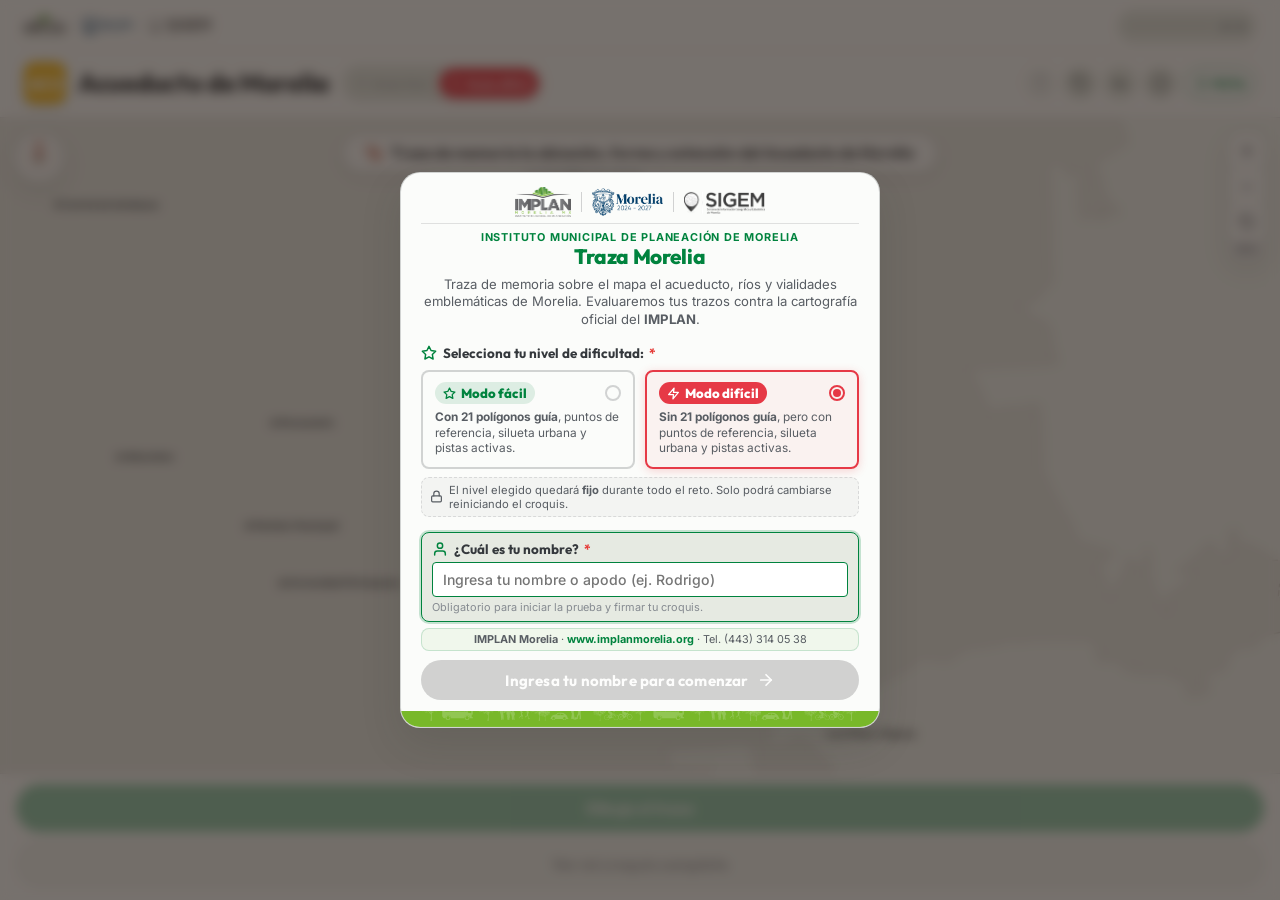
<file: index.html>
<!doctype html>
<html lang="es-MX">

<head>
  <meta charset="utf-8" />
  <meta name="viewport"
    content="width=device-width, initial-scale=1.0, viewport-fit=cover, maximum-scale=1.0, user-scalable=no" />
  <title>Traza Morelia | IMPLAN</title>
  <meta name="description"
    content="Plataforma de Percepción Geográfica y Memoria Espacial del Instituto Municipal de Planeación de Morelia (IMPLAN Morelia)." />
  <link rel="icon" type="image/png" href="./static/img/favicon_traza_m.png" />
  <meta name="theme-color" id="theme-color-meta" content="#f2f5ef" />
  <meta name="color-scheme" content="light dark" />

  <meta property="og:type" content="website" />
  <meta property="og:title" content="Traza Morelia · ¿Qué tanto conoces la ciudad?" />
  <meta property="og:description" content="Dibuja los 2 ríos y los ejes históricos de Morelia de memoria." />
  <meta property="og:locale" content="es_MX" />

  <link rel="preconnect" href="https://fonts.googleapis.com">
  <link rel="preconnect" href="https://fonts.gstatic.com" crossorigin>
  <link
    href="https://fonts.googleapis.com/css2?family=Outfit:wght@400;500;600;700;800&family=Inter:wght@400;500;600;700&display=swap"
    rel="stylesheet">

  <link rel="stylesheet" href="./static/style.css?v=20260922_crisp_polygons" />
</head>

<body data-difficulty="hard" style="background-color: #f2f5ef;">
  <noscript>
    <div class="noscript-msg">Croquis Morelia necesita JavaScript activo para dibujar el mapa.</div>
  </noscript>

  <div id="app">
    <!-- BARRA SUPERIOR INSTITUCIONAL Y CONTROLES CONTINUOS -->
    <header id="top-strip">
      <div id="implan-top-bar">
        <div class="implan-brand">
          <img src="./static/img/logo_implan_sin_slogan.png" alt="IMPLAN Morelia" class="implan-logo-header" />
          <span class="implan-brand-divider" aria-hidden="true"></span>
          <img src="./static/img/escudo_morelia_clean.png" alt="Ayuntamiento de Morelia" class="implan-escudo-header" />
          <span class="implan-brand-divider" aria-hidden="true"></span>
          <img src="./static/img/sigem_gris.png" alt="SIGEM" class="implan-sigem-header" />
        </div>

        <div id="progress-row" class="progress-row-inline">
          <div id="progress-dots" aria-hidden="true"></div>
          <div id="progress-indicator">0 / 8</div>
        </div>
      </div>

      <div id="line-header" class="header-continuous">
        <div class="header-left">
          <div id="line-medallion" class="medallion">CHI</div>
          <div class="line-label">
            <div class="line-name-row">
              <span class="line-name" id="line-name">Cargando Morelia…</span>
            </div>
          </div>
        </div>

        <div class="difficulty-toggle-group is-locked" id="difficulty-toggle-group" role="group"
          aria-label="Nivel de dificultad fijado"
          title="Modo fijado al inicio. Para cambiar de modo, presiona el botón Reiniciar">
          <button class="mode-select-btn mode-facil-btn" id="mode-facil-btn" type="button" aria-pressed="false" disabled
            title="Modo fácil (Fijado. Presiona Reiniciar para cambiar de modo)">
            <svg class="mode-btn-svg" width="13" height="13" viewBox="0 0 24 24" fill="none" stroke="currentColor"
              stroke-width="2.2" stroke-linecap="round" stroke-linejoin="round" aria-hidden="true">
              <polygon
                points="12 2 15.09 8.26 22 9.27 17 14.14 18.18 21.02 12 17.77 5.82 21.02 7 14.14 2 9.27 8.91 8.26 12 2">
              </polygon>
            </svg>
            <span class="mode-btn-label"><span class="mode-label-prefix">Modo </span>fácil</span>
          </button>
          <button class="mode-select-btn mode-dificil-btn active" id="mode-dificil-btn" type="button"
            aria-pressed="true" disabled title="Modo difícil (Fijado. Presiona Reiniciar para cambiar de modo)">
            <svg class="mode-btn-svg" width="13" height="13" viewBox="0 0 24 24" fill="none" stroke="currentColor"
              stroke-width="2.2" stroke-linecap="round" stroke-linejoin="round" aria-hidden="true">
              <polygon points="13 2 3 14 12 14 11 22 21 10 12 10 13 2"></polygon>
            </svg>
            <span class="mode-btn-label"><span class="mode-label-prefix">Modo </span>difícil</span>
          </button>
        </div>

        <div class="header-actions-right" id="header-actions-right">
          <button id="borrar-btn" class="icon-btn" type="button" aria-label="Borrar trazo actual" disabled
            title="Borrar trazo">
            <svg width="17" height="17" viewBox="0 0 24 24" fill="none" stroke="currentColor" stroke-width="2"
              stroke-linecap="round" stroke-linejoin="round">
              <path d="M3 6h18"></path>
              <path d="M19 6v14a2 2 0 0 1-2 2H7a2 2 0 0 1-2-2V6m3 0V4a2 2 0 0 1 2-2h4a2 2 0 0 1 2 2v2"></path>
            </svg>
          </button>

          <button id="reiniciar-btn" class="icon-btn" type="button" aria-label="Reiniciar croquis"
            title="Reiniciar croquis completo">
            <svg width="17" height="17" viewBox="0 0 24 24" fill="none" stroke="currentColor" stroke-width="2.2"
              stroke-linecap="round" stroke-linejoin="round">
              <path d="M3 12a9 9 0 1 0 9-9 9.75 9.75 0 0 0-6.74 2.74L3 8"></path>
              <polyline points="3 3 3 8 8 8"></polyline>
            </svg>
          </button>

          <button id="anchor-size-btn" class="icon-btn anchor-size-btn" type="button"
            aria-label="Aumentar tamaño de texto de referencias"
            title="Tamaño de texto de referencias: Normal (clic para agrandar)">
            <svg class="anchor-size-svg" width="16" height="16" viewBox="0 0 24 24" fill="none" stroke="currentColor"
              stroke-width="2.2" stroke-linecap="round" stroke-linejoin="round" aria-hidden="true">
              <path d="M3 18l4.5-12 4.5 12"></path>
              <path d="M4.8 13.5h5.4"></path>
              <path d="M14.5 18l3.2-8 3.2 8"></path>
              <path d="M15.8 14.8h3.8"></path>
            </svg>
            <span class="anchor-size-badge" id="anchor-size-badge" aria-hidden="true">+</span>
          </button>

          <button id="about-btn" class="icon-btn" type="button" aria-label="Información del proyecto"
            title="Información">
            <svg width="17" height="17" viewBox="0 0 24 24" fill="none" stroke="currentColor" stroke-width="2"
              stroke-linecap="round" stroke-linejoin="round">
              <circle cx="12" cy="12" r="10"></circle>
              <line x1="12" y1="16" x2="12" y2="12"></line>
              <line x1="12" y1="8" x2="12.01" y2="8"></line>
            </svg>
          </button>

          <button id="pista-btn" class="pista-btn" type="button" aria-expanded="false" title="Revelar pista geográfica">
            <svg class="pista-icon" width="13" height="13" viewBox="0 0 24 24" fill="none" stroke="currentColor"
              stroke-width="2.2" stroke-linecap="round" stroke-linejoin="round" aria-hidden="true">
              <path d="M9 18h6"></path>
              <path d="M10 22h4"></path>
              <path
                d="M12 2a7 7 0 0 0-7 7c0 2.5 1.3 4.7 3.3 6 .4.3.7.8.7 1.3V17a1 1 0 0 0 1 1h4a1 1 0 0 0 1-1v-.7c0-.5.3-1 .7-1.3 2-1.3 3.3-3.5 3.3-6a7 7 0 0 0-7-7z">
              </path>
            </svg>
            <span id="pista-btn-text">Pista</span>
          </button>
        </div>
      </div>
    </header>

    <!-- LIENZO DE MAPA SVG -->
    <main id="map-wrap" style="background-color: #f2f5ef;">
      <svg id="map" preserveAspectRatio="xMidYMid meet" role="img"
        aria-label="Mapa interactivo de Morelia para dibujar de memoria">
        <defs>
          <filter id="bloom" x="-20%" y="-20%" width="140%" height="140%">
            <feGaussianBlur in="SourceGraphic" stdDeviation="4" result="blur1" />
            <feGaussianBlur in="SourceGraphic" stdDeviation="8" result="blur2" />
            <feMerge>
              <feMergeNode in="blur2" />
              <feMergeNode in="blur1" />
              <feMergeNode in="SourceGraphic" />
            </feMerge>
          </filter>
        </defs>

        <g id="zoom-root">
          <!-- Silueta del Valle / Mancha Urbana (cd_morelia_pol.geojson) -->
          <g id="layer-valle"></g>
          <!-- 21 Polígonos de Referencia Guía con Contorno Punteado para Modo Fácil (pol_morelia.geojson) -->
          <g id="layer-pol-morelia"></g>
          <!-- Puntos de Ancla / Referencias (morelia_anchors.geojson) -->
          <g id="layer-anchors"></g>
          <!-- Geometría Real Revelada -->
          <g id="layer-truth"></g>
          <!-- Trazo del Usuario -->
          <g id="layer-userdraw"></g>
        </g>
      </svg>

      <!-- TARJETA INFERIOR DE CALIFICACIÓN Y REVELADO (BOTTOM DOCK) -->
      <div id="reveal-banner" role="dialog" aria-labelledby="reveal-tier" aria-live="polite">
        <div class="reveal-dock-header" id="reveal-dock-header">
          <div class="reveal-score-badge">
            <span id="reveal-score">0</span>
            <span class="reveal-pts">pts</span>
          </div>
          <div class="reveal-tier-wrap">
            <span id="reveal-hard-label" class="reveal-hard-label" hidden>MODO DIFÍCIL</span>
            <span id="reveal-tier" class="reveal-tier">Nivel 5: GPS Moreliano</span>
          </div>
          <button id="reveal-toggle-btn" class="reveal-toggle-btn" type="button" aria-expanded="true"
            title="Minimizar / Explorar mapa completo">
            <span class="toggle-text-hide">Ver mapa</span>
            <span class="toggle-text-show">Ver puntaje</span>
            <svg class="toggle-chevron" width="14" height="14" viewBox="0 0 24 24" fill="none" stroke="currentColor"
              stroke-width="2.2" stroke-linecap="round" stroke-linejoin="round">
              <polyline points="6 9 12 15 18 9"></polyline>
            </svg>
          </button>
        </div>
        <div class="reveal-dock-body" id="reveal-dock-body">
          <div class="reveal-phrase-box">
            <svg class="quote-icon" width="18" height="18" viewBox="0 0 24 24" fill="currentColor">
              <path
                d="M14.017 21v-7.391c0-5.704 3.731-9.57 8.983-10.609l.995 2.151c-2.432.917-3.995 3.638-3.995 5.849h4v10h-9.983zm-14.017 0v-7.391c0-5.704 3.748-9.57 9-10.609l.996 2.151c-2.433.917-3.996 3.638-3.996 5.849h3.983v10h-9.983z" />
            </svg>
            <p id="reveal-phrase" class="reveal-phrase">Cálculo de similitud espacial...</p>
          </div>
          <button id="reveal-next" class="pill-btn highlight reveal-next-btn" type="button">
            <span class="reveal-next-text">Siguiente elemento</span>
            <svg class="reveal-next-arrow" width="18" height="18" viewBox="0 0 24 24" fill="none" stroke="currentColor"
              stroke-width="2.3" stroke-linecap="round" stroke-linejoin="round">
              <line x1="5" y1="12" x2="19" y2="12"></line>
              <polyline points="12 5 19 12 12 19"></polyline>
            </svg>
          </button>
        </div>
      </div>

      <!-- INDICADOR CARTOGRÁFICO DE NORTE -->
      <div id="map-north" class="map-north" role="button" tabindex="0"
        aria-label="Norte geográfico. Clic para centrar y reorientar el mapa"
        title="Norte geográfico (Orientación hacia el norte · Clic para re-centrar)">
        <div class="north-compass-rose">
          <svg class="north-arrow-svg" viewBox="0 0 44 44" width="44" height="44" fill="none"
            xmlns="http://www.w3.org/2000/svg" aria-hidden="true">
            <!-- Anillo exterior e interior cartográfico -->
            <circle cx="22" cy="22" r="19" class="north-ring-outer" />
            <circle cx="22" cy="22" r="14" class="north-ring-inner" />

            <!-- Marcas cardinales E, O, S -->
            <line x1="8" y1="22" x2="11" y2="22" class="north-tick" />
            <line x1="33" y1="22" x2="36" y2="22" class="north-tick" />
            <line x1="22" y1="33" x2="22" y2="36" class="north-tick" />

            <!-- Letra N destacada -->
            <text x="22" y="10.5" class="north-label-n">N</text>

            <!-- Flecha Norte bicolor (Cantera Rosa IMPLAN y Terracota) -->
            <polygon points="22,12 18,22 22,20.2" class="north-needle-main" />
            <polygon points="22,12 26,22 22,20.2" class="north-needle-shadow" />

            <!-- Flecha Sur bicolor (Gris cartográfico sutil) -->
            <polygon points="22,32 18,22 22,20.2" class="south-needle-main" />
            <polygon points="22,32 26,22 22,20.2" class="south-needle-shadow" />

            <!-- Pivote central -->
            <circle cx="22" cy="21.5" r="2.2" class="north-pivot" />
            <circle cx="22" cy="21.5" r="0.8" fill="#ffffff" />
          </svg>
        </div>
      </div>

      <!-- CONTROLES DE ZOOM FLOTANTES -->
      <div id="zoom-controls" class="zoom-controls" role="group" aria-label="Controles de zoom y encuadre">
        <button id="zoom-in-btn" class="zoom-btn" type="button" aria-label="Acercar mapa" title="Acercar mapa (+)">
          <svg width="18" height="18" viewBox="0 0 24 24" fill="none" stroke="currentColor" stroke-width="2.2"
            stroke-linecap="round" stroke-linejoin="round">
            <line x1="12" y1="5" x2="12" y2="19"></line>
            <line x1="5" y1="12" x2="19" y2="12"></line>
          </svg>
        </button>
        <button id="zoom-out-btn" class="zoom-btn" type="button" aria-label="Alejar mapa" title="Alejar mapa (-)">
          <svg width="18" height="18" viewBox="0 0 24 24" fill="none" stroke="currentColor" stroke-width="2.2"
            stroke-linecap="round" stroke-linejoin="round">
            <line x1="5" y1="12" x2="19" y2="12"></line>
          </svg>
        </button>
        <button id="zoom-reset-btn" class="zoom-btn zoom-reset" type="button"
          aria-label="Centrar y restablecer encuadre" title="Centrar y restablecer encuadre (⟲ o tecla 0)">
          <svg class="zoom-reset-icon" width="17" height="17" viewBox="0 0 24 24" fill="none" stroke="currentColor"
            stroke-width="2.3" stroke-linecap="round" stroke-linejoin="round" aria-hidden="true">
            <path d="M3 12a9 9 0 1 0 9-9 9.75 9.75 0 0 0-6.74 2.74L3 8"></path>
            <polyline points="3 3 3 8 8 8"></polyline>
          </svg>
        </button>
        <div id="zoom-level-text" class="zoom-level-badge" title="Nivel de zoom actual">100%</div>
      </div>

      <!-- TOAST DE CONFIRMACIÓN VISUAL PARA ACCIONES DEL MAPA -->
      <div id="map-toast" class="map-toast" aria-live="polite" hidden></div>

      <!-- INSTRUCCIÓN FLOTANTE DISCRETA EN LA PARTE SUPERIOR -->
      <div id="draw-prompt" class="draw-prompt">
        <div class="draw-prompt-main">
          <svg class="draw-prompt-icon" width="15" height="15" viewBox="0 0 24 24" fill="none" stroke="currentColor"
            stroke-width="2" stroke-linecap="round" stroke-linejoin="round" aria-hidden="true">
            <path d="M12 19l7-7 3 3-7 7-3-3z"></path>
            <path d="M18 13l-1.5-7.5L2 2l3.5 14.5L13 18l5-5z"></path>
            <path d="M2 2l7.586 7.586"></path>
            <circle cx="11" cy="11" r="2"></circle>
          </svg>
          <span id="draw-prompt-text">Traza de memoria la ubicación, forma y extensión del Río Chiquito</span>
        </div>
        <div id="draw-prompt-hint" class="draw-prompt-hint" hidden>
          <svg class="pista-icon" width="13" height="13" viewBox="0 0 24 24" fill="none" stroke="currentColor"
            stroke-width="2.2" stroke-linecap="round" stroke-linejoin="round" aria-hidden="true">
            <path d="M9 18h6"></path>
            <path d="M10 22h4"></path>
            <path
              d="M12 2a7 7 0 0 0-7 7c0 2.5 1.3 4.7 3.3 6 .4.3.7.8.7 1.3V17a1 1 0 0 0 1 1h4a1 1 0 0 0 1-1v-.7c0-.5.3-1 .7-1.3 2-1.3 3.3-3.5 3.3-6a7 7 0 0 0-7-7z">
            </path>
          </svg>
          <span id="draw-prompt-hint-text">Pista geográfica</span>
        </div>
      </div>
    </main>

    <!-- BARRA INFERIOR DE ACCIONES -->
    <footer id="bottom-cta">
      <div class="cta-row">
        <button id="listo-btn" class="pill-btn primary" type="button" disabled>Dibuja el trazo</button>
      </div>
      <div class="cta-row">
        <button id="ver-mapa-btn" class="pill-btn secondary" type="button" disabled>Ver mi croquis completo</button>
      </div>
    </footer>
  </div>

  <!-- FICHA FINAL DE RESULTADOS (FLIP CARD) -->
  <div id="final-sheet" hidden>
    <div class="flip-card" id="flip-card">
      <div class="flip-card-inner">
        <!-- FRENTE DE LA TARJETA (COMPARTIBLE) -->
        <div class="flip-face flip-face-front">
          <div class="share-card" id="share-card">
            <div class="share-card-header">
              <div class="share-card-brand-logos">
                <img src="./static/img/logo_implan_sin_slogan.png" alt="IMPLAN Morelia" class="share-implan-logo" />
                <span class="share-brand-sep" aria-hidden="true"></span>
                <img src="./static/img/escudo_morelia_clean.png" alt="Morelia" class="share-escudo-logo" />
                <span class="share-brand-sep" aria-hidden="true"></span>
                <img src="./static/img/sigem_gris.png" alt="SIGEM" class="share-sigem-logo" />

              </div>
              <div class="share-card-brand">
                <span class="brand-title" id="share-card-title">Traza Morelia</span>
                <span class="brand-sub" id="share-card-sub">Memoria territorial de la ciudad de Morelia</span>
              </div>
              <div id="share-hard-seal" class="hard-mode-seal" hidden>
                <span>DIFÍCIL</span>
              </div>
            </div>

            <!-- MEDALLAS DE LAS 8 CAPAS CON PORCENTAJES -->
            <div id="share-card-medallions" class="share-card-medallions"></div>

            <!-- MAPA COMPUESTO DIBUJADO -->
            <div id="final-map-wrap">
              <svg id="final-map" preserveAspectRatio="xMidYMid meet"></svg>
            </div>

            <!-- PUNTAJE GLOBAL & VEREDICTO -->
            <div class="share-card-score-area">
              <div class="share-card-score-hero" id="share-card-score-hero">
                <div class="share-card-sticker-wrap" id="share-card-sticker-wrap">
                  <img id="share-sticker-img" class="share-card-sticker-img"
                    src="./static/img/stickers/nivel5_gps_moreliano.png" alt="Sticker de Calificación Global" />
                </div>
                <div class="share-card-score-content">
                  <div class="share-card-score" id="share-card-score">
                    <span id="global-score">0</span><span class="share-card-score-den">/100</span>
                  </div>
                  <div class="share-verdict" id="share-verdict">Nivel 5: GPS Moreliano</div>
                  <p class="share-phrase" id="share-phrase">"Tu trazo tiene brújula propia."</p>
                </div>
              </div>

              <div class="share-card-social-callout" hidden>
                <p class="share-social-text">Tómale una foto o video a tu marcador, etiquétanos en tus redes sociales y
                  compartimos tu post, el post con mas likes se llevara una sopresa a fin de mes.</p>
                <div class="share-social-tags">
                  <span class="social-tag">
                    <svg class="social-icon social-icon-fb" viewBox="0 0 24 24" width="18" height="18"
                      aria-hidden="true">
                      <path fill="#1877F2"
                        d="M24 12c0-6.627-5.373-12-12-12S0 5.373 0 12c0 5.99 4.388 10.954 10.125 11.854v-8.385H7.078v-3.47h3.047V9.43c0-3.007 1.792-4.669 4.533-4.669 1.312 0 2.686.235 2.686.235v2.953H15.83c-1.491 0-1.956.925-1.956 1.874v2.25h3.328l-.532 3.47h-2.796v8.385C19.612 22.954 24 17.99 24 12z" />
                      <path fill="#ffffff"
                        d="M16.671 15.469l.532-3.47h-3.328v-2.25c0-.949.465-1.874 1.956-1.874h1.533V4.922s-1.374-.235-2.686-.235c-2.741 0-4.533 1.662-4.533 4.669v2.569H7.078v3.47h3.047v8.385a12.09 12.09 0 003.822 0v-8.385h2.724z" />
                    </svg>
                    IMPLANmorelia
                  </span>
                  <span class="social-sep" aria-hidden="true">·</span>
                  <span class="social-tag">
                    <svg class="social-icon social-icon-ig" viewBox="0 0 24 24" width="18" height="18"
                      aria-hidden="true">
                      <defs>
                        <radialGradient id="ig-grad" cx="30%" cy="107%" r="150%">
                          <stop offset="0%" stop-color="#fdf497" />
                          <stop offset="5%" stop-color="#fdf497" />
                          <stop offset="45%" stop-color="#fd5949" />
                          <stop offset="60%" stop-color="#d6249f" />
                          <stop offset="90%" stop-color="#285AEB" />
                        </radialGradient>
                      </defs>
                      <rect width="24" height="24" rx="6" fill="url(#ig-grad)" />
                      <rect x="3.5" y="3.5" width="17" height="17" rx="4.5" fill="none" stroke="#ffffff"
                        stroke-width="1.8" />
                      <circle cx="12" cy="12" r="4.2" fill="none" stroke="#ffffff" stroke-width="1.8" />
                      <circle cx="16.8" cy="7.2" r="1.1" fill="#ffffff" />
                    </svg>
                    implan_morelia
                  </span>
                </div>
              </div>
            </div>

            <div class="share-card-footer" hidden>
              <div class="share-mobility-banner-wrap">
                <img src="./static/img/cenefa_movilidad.png" alt="Movilidad Sustentable"
                  class="share-mobility-banner" />
              </div>
              <span id="share-card-footer-text">IMPLAN Morelia · Instituto Municipal de Planeación ·
                www.implanmorelia.org</span>
            </div>
          </div>

          <!-- BOTONES DE ACCIÓN FINAL -->
          <div class="flip-face-actions">
            <button id="compartir-btn" class="pill-btn primary" type="button">
              <svg width="18" height="18" viewBox="0 0 24 24" fill="none" stroke="currentColor" stroke-width="2"
                stroke-linecap="round" stroke-linejoin="round">
                <circle cx="18" cy="5" r="3"></circle>
                <circle cx="6" cy="12" r="3"></circle>
                <circle cx="18" cy="19" r="3"></circle>
                <line x1="8.59" y1="13.51" x2="15.42" y2="17.49"></line>
                <line x1="15.41" y1="6.51" x2="8.59" y2="10.49"></line>
              </svg>
              <span>Compartir mi croquis mental</span>
            </button>
            <button id="descargar-btn" class="pill-btn secondary" type="button">
              <svg width="18" height="18" viewBox="0 0 24 24" fill="none" stroke="currentColor" stroke-width="2"
                stroke-linecap="round" stroke-linejoin="round">
                <path d="M21 15v4a2 2 0 0 1-2 2H5a2 2 0 0 1-2-2v-4"></path>
                <polyline points="7 10 12 15 17 10"></polyline>
                <line x1="12" y1="15" x2="12" y2="3"></line>
              </svg>
              <span>Guardar imagen</span>
            </button>
            <button id="descargar-geojson-btn" class="pill-btn secondary" type="button"
              title="Descargar archivo vectorial GeoJSON del croquis">
              <svg width="18" height="18" viewBox="0 0 24 24" fill="none" stroke="currentColor" stroke-width="2"
                stroke-linecap="round" stroke-linejoin="round">
                <circle cx="12" cy="12" r="10"></circle>
                <line x1="2" y1="12" x2="22" y2="12"></line>
                <path d="M12 2a15.3 15.3 0 0 1 4 10 15.3 15.3 0 0 1-4 10 15.3 15.3 0 0 1-4-10 15.3 15.3 0 0 1 4-10z">
                </path>
              </svg>
              <span>Descargar mi GeoJSON</span>
            </button>
            <button id="flip-to-back-btn" class="flip-hint-btn" type="button">Ver desglose detallado por capa
              &rarr;</button>
            <button id="jugar-de-nuevo-btn" class="pill-btn ghost" type="button">Trazar de nuevo</button>
          </div>
        </div>

        <!-- REVERSO DE LA TARJETA (TABLA DESGLOSADA) -->
        <div class="flip-face flip-face-back">
          <div class="back-card-header">
            <div class="kicker" id="results-kicker">Desglose de Memoria Espacial</div>
            <h2>Puntaje por croquis dibujado</h2>
          </div>

          <div id="results-table" class="results-table"></div>

          <div class="back-card-actions">
            <button id="flip-to-front-btn" class="flip-hint-btn" type="button">&larr; Volver al mapa compuesto</button>
          </div>
        </div>
      </div>
    </div>
  </div>

  <!-- MODAL DE BIENVENIDA (TARJETA ORIGINAL COMPACTA - CAPTURA DE NOMBRE) -->
  <div id="welcome-modal" class="modal" hidden role="dialog" aria-modal="true" aria-labelledby="welcome-title">
    <div class="modal-backdrop" aria-hidden="true"></div>
    <div class="modal-content welcome-modal-content">
      <div class="welcome-modal-banner">
        <div class="welcome-logos-row">
          <img src="./static/img/logo_implan_sin_slogan.png" alt="IMPLAN Morelia" class="welcome-implan-logo" />
          <span class="welcome-logo-sep" aria-hidden="true"></span>
          <img src="./static/img/escudo_morelia_clean.png" alt="H. Ayuntamiento de Morelia"
            class="welcome-escudo-logo" />
          <span class="welcome-logo-sep" aria-hidden="true"></span>
          <img src="./static/img/sigem_gris.png" alt="SIGEM Morelia" class="welcome-sigem-logo" />
        </div>
      </div>
      <div class="modal-header">
        <div class="welcome-header-titles">
          <span class="welcome-kicker">Instituto Municipal de Planeación de Morelia</span>
          <h3 id="welcome-title">Traza Morelia</h3>
        </div>
      </div>
      <div class="modal-body">
        <p class="welcome-intro-p">Traza de memoria sobre el mapa el acueducto, ríos y vialidades emblemáticas de
          Morelia. Evaluaremos tus trazos contra la cartografía oficial del <strong>IMPLAN</strong>.</p>

        <!-- SELECTOR DE NIVEL DE DIFICULTAD INICIAL -->
        <div class="welcome-difficulty-section" id="welcome-difficulty-section">
          <label class="welcome-name-label">
            <svg width="16" height="16" viewBox="0 0 24 24" fill="none" stroke="currentColor" stroke-width="2.2"
              stroke-linecap="round" stroke-linejoin="round">
              <polygon
                points="12 2 15.09 8.26 22 9.27 17 14.14 18.18 21.02 12 17.77 5.82 21.02 7 14.14 2 9.27 8.91 8.26 12 2">
              </polygon>
            </svg>
            <span>Selecciona tu nivel de dificultad: <strong class="name-required-asterisk">*</strong></span>
          </label>
          <div class="welcome-diff-cards" role="radiogroup" aria-label="Nivel de dificultad inicial">
            <button type="button" class="welcome-diff-card card-facil" id="welcome-mode-facil-btn" role="radio"
              aria-checked="false" data-mode="facil">
              <div class="diff-card-top">
                <span class="diff-badge badge-facil">
                  <svg width="13" height="13" viewBox="0 0 24 24" fill="none" stroke="currentColor" stroke-width="2.4"
                    stroke-linecap="round" stroke-linejoin="round" aria-hidden="true">
                    <polygon
                      points="12 2 15.09 8.26 22 9.27 17 14.14 18.18 21.02 12 17.77 5.82 21.02 7 14.14 2 9.27 8.91 8.26 12 2">
                    </polygon>
                  </svg>
                  Modo fácil
                </span>
                <span class="diff-radio-circle" aria-hidden="true"><span class="diff-radio-inner"></span></span>
              </div>
              <p class="diff-card-desc"><strong>Con 21 polígonos guía</strong>, puntos de referencia, silueta urbana y
                pistas activas.
              </p>
            </button>

            <button type="button" class="welcome-diff-card card-dificil active" id="welcome-mode-dificil-btn"
              role="radio" aria-checked="true" data-mode="hard">
              <div class="diff-card-top">
                <span class="diff-badge badge-dificil">
                  <svg width="13" height="13" viewBox="0 0 24 24" fill="none" stroke="currentColor" stroke-width="2.4"
                    stroke-linecap="round" stroke-linejoin="round" aria-hidden="true">
                    <polygon points="13 2 3 14 12 14 11 22 21 10 12 10 13 2"></polygon>
                  </svg>
                  Modo difícil
                </span>
                <span class="diff-radio-circle" aria-hidden="true"><span class="diff-radio-inner"></span></span>
              </div>
              <p class="diff-card-desc"><strong>Sin 21 polígonos guía</strong>, pero con puntos de referencia, silueta
                urbana y
                pistas activas.
              </p>
            </button>
          </div>
          <div class="welcome-diff-notice">
            <svg width="13" height="13" viewBox="0 0 24 24" fill="none" stroke="currentColor" stroke-width="2.2"
              stroke-linecap="round" stroke-linejoin="round" aria-hidden="true">
              <rect x="3" y="11" width="18" height="11" rx="2" ry="2"></rect>
              <path d="M7 11V7a5 5 0 0 1 10 0v4"></path>
            </svg>
            <span>El nivel elegido quedará <strong>fijo</strong> durante todo el reto. Solo podrá cambiarse reiniciando
              el croquis.</span>
          </div>
        </div>

        <!-- CAMPO PARA EL NOMBRE DEL PARTICIPANTE -->
        <div class="welcome-name-group" id="welcome-name-group">
          <label for="player-name-input" class="welcome-name-label">
            <svg width="16" height="16" viewBox="0 0 24 24" fill="none" stroke="currentColor" stroke-width="2.2"
              stroke-linecap="round" stroke-linejoin="round">
              <path d="M20 21v-2a4 4 0 0 0-4-4H8a4 4 0 0 0-4 4v2"></path>
              <circle cx="12" cy="7" r="4"></circle>
            </svg>
            <span>¿Cuál es tu nombre? <strong class="name-required-asterisk">*</strong></span>
          </label>
          <input type="text" id="player-name-input" class="welcome-name-input"
            placeholder="Ingresa tu nombre o apodo (ej. Rodrigo)" maxlength="35" autocomplete="name" required />
          <span class="welcome-name-hint" id="welcome-name-hint">Obligatorio para iniciar la prueba y firmar tu
            croquis.</span>
        </div>

        <div class="about-contact-box">
          <span><strong>IMPLAN Morelia</strong> · <a href="https://www.implanmorelia.org" target="_blank"
              rel="noopener">www.implanmorelia.org</a> · Tel. (443) 314 05 38</span>
        </div>
      </div>
      <div class="modal-footer">
        <button class="pill-btn highlight about-start-btn" id="welcome-start-btn" type="button" disabled>
          <span id="welcome-start-btn-text">Ingresa tu nombre para comenzar</span>
          <svg width="18" height="18" viewBox="0 0 24 24" fill="none" stroke="currentColor" stroke-width="2.3"
            stroke-linecap="round" stroke-linejoin="round">
            <line x1="5" y1="12" x2="19" y2="12"></line>
            <polyline points="12 5 19 12 12 19"></polyline>
          </svg>
        </button>
      </div>
      <div class="modal-bottom-mobility">
        <img src="./static/img/cenefa_movilidad.png" alt="Movilidad Sustentable" class="modal-mobility-banner" />
      </div>
    </div>
  </div>

  <!-- MODAL DE INFORMACIÓN E INSTRUCCIONES (BOTÓN (i) EN ENCABEZADO - SIN CAMPO DE NOMBRE) -->
  <div id="about-modal" class="modal" hidden role="dialog" aria-modal="true" aria-labelledby="about-title">
    <div class="modal-backdrop" aria-hidden="true"></div>
    <div class="modal-content welcome-modal-content info-modal-content">
      <div class="welcome-modal-banner">
        <div class="welcome-logos-row">
          <img src="./static/img/logo_implan_sin_slogan.png" alt="IMPLAN Morelia" class="welcome-implan-logo" />
          <span class="welcome-logo-sep" aria-hidden="true"></span>
          <img src="./static/img/escudo_morelia_clean.png" alt="H. Ayuntamiento de Morelia"
            class="welcome-escudo-logo" />
          <span class="welcome-logo-sep" aria-hidden="true"></span>
          <img src="./static/img/sigem_gris.png" alt="SIGEM Morelia" class="welcome-sigem-logo" />
        </div>
      </div>
      <div class="modal-header">
        <div class="welcome-header-titles">
          <span class="welcome-kicker">Guía de la plataforma · IMPLAN Morelia</span>
          <h3 id="about-title">Información e Instrucciones</h3>
        </div>
        <button class="modal-close-btn about-close-btn" type="button" aria-label="Cerrar modal">&times;</button>
      </div>
      <div class="modal-body">
        <p class="welcome-intro-p">Traza de memoria sobre el mapa el acueducto, ríos y vialidades emblemáticas de
          Morelia. Evaluaremos tus trazos en tiempo real contra la cartografía oficial del <strong>IMPLAN</strong>.</p>

        <!-- PESTAÑAS DE INSTRUCCIONES Y NAVEGACIÓN -->
        <div class="instructions-section">
          <div class="instructions-tabs" role="tablist" aria-label="Instrucciones de la plataforma">
            <button type="button" class="instruction-tab-btn active" id="tab-btn-usage" role="tab" aria-selected="true"
              aria-controls="panel-usage" data-tab-target="panel-usage">
              <svg width="14" height="14" viewBox="0 0 24 24" fill="none" stroke="currentColor" stroke-width="2.2"
                stroke-linecap="round" stroke-linejoin="round" aria-hidden="true">
                <circle cx="12" cy="12" r="10"></circle>
                <path d="M9.09 9a3 3 0 0 1 5.83 1c0 2-3 3-3 3"></path>
                <line x1="12" y1="17" x2="12.01" y2="17"></line>
              </svg>
              <span class="tab-label-full">¿Cómo usar la plataforma?</span>
              <span class="tab-label-short">¿Cómo usar?</span>
            </button>

            <button type="button" class="instruction-tab-btn" id="tab-btn-nav" role="tab" aria-selected="false"
              aria-controls="panel-nav" data-tab-target="panel-nav">
              <svg width="14" height="14" viewBox="0 0 24 24" fill="none" stroke="currentColor" stroke-width="2.2"
                stroke-linecap="round" stroke-linejoin="round" aria-hidden="true">
                <polygon points="3 11 22 2 13 21 11 13 3 11"></polygon>
              </svg>
              <span class="tab-label-full">¿Cómo navegar en el mapa?</span>
              <span class="tab-label-short">¿Cómo navegar?</span>
            </button>
          </div>

          <!-- PANEL 1: CÓMO USAR LA PLATAFORMA -->
          <div class="instruction-panel active" id="panel-usage" role="tabpanel" aria-labelledby="tab-btn-usage">
            <div class="instruction-steps">
              <div class="instruction-step">
                <div class="step-num">1</div>
                <div class="step-content">
                  <strong>Identifica el elemento:</strong> Observa en la barra superior el nombre y color de la vialidad
                  o río a trazar (ej. <em>Río Chiquito, Calzada la Huerta, Acueducto</em>).
                </div>
              </div>

              <div class="instruction-step">
                <div class="step-num">2</div>
                <div class="step-content">
                  <strong>Traza de memoria:</strong> Dibuja sobre el mapa la trayectoria, curvatura y extensión del
                  elemento tal como lo recuerdes en la ciudad.
                </div>
              </div>

              <div class="instruction-step">
                <div class="step-num">3</div>
                <div class="step-content">
                  <strong>Evalúa o corrige:</strong> Al terminar presiona <strong>Listo</strong> para evaluar tu
                  precisión. Si deseas repetirlo antes de calificar, pulsa <strong>Borrar trazo</strong>.
                </div>
              </div>

              <div class="instruction-step">
                <div class="step-num">4</div>
                <div class="step-content">
                  <strong>Pistas y Dificultad:</strong> En <strong>Modo fácil</strong> se visualizan los 21 polígonos
                  guía, puntos de referencia y pistas activas. En <strong>Modo difícil</strong> se muestra
                  únicamente el polígono de la ciudad y referencias, sin polígonos guía y con pistas desactivadas.
                </div>
              </div>
            </div>
          </div>

          <!-- PANEL 2: CÓMO NAVEGAR EN EL MAPA (PC Y MÓVILES) -->
          <div class="instruction-panel" id="panel-nav" role="tabpanel" aria-labelledby="tab-btn-nav" hidden>
            <div class="nav-devices-grid">
              <!-- TARJETA MÓVIL (Prioritaria en pantallas táctiles) -->
              <div class="nav-device-card mobile-card">
                <div class="device-card-header">
                  <svg width="15" height="15" viewBox="0 0 24 24" fill="none" stroke="currentColor" stroke-width="2.2"
                    stroke-linecap="round" stroke-linejoin="round" aria-hidden="true">
                    <rect x="5" y="2" width="14" height="20" rx="2" ry="2"></rect>
                    <line x1="12" y1="18" x2="12.01" y2="18"></line>
                  </svg>
                  <span>En Celulares y Tablets (Táctil)</span>
                </div>
                <ul class="device-actions-list">
                  <li>
                    <span class="action-tag">Dibujar</span>
                    <span class="action-desc">Desliza con <strong>1 solo dedo</strong> sobre la pantalla.</span>
                  </li>
                  <li>
                    <span class="action-tag">Mover</span>
                    <span class="action-desc">Desliza con <strong>2 dedos simultáneos</strong> para mover el
                      mapa.</span>
                  </li>
                  <li>
                    <span class="action-tag">Zoom</span>
                    <span class="action-desc"><strong>Pellizca con 2 dedos</strong> o pulsa los botones
                      <strong>+</strong> / <strong>−</strong>.</span>
                  </li>
                  <li>
                    <span class="action-tag">Centrar</span>
                    <span class="action-desc">Toca el botón flotante <strong>⟲</strong> (arriba a la derecha).</span>
                  </li>
                  <li>
                    <span class="action-tag">Texto</span>
                    <span class="action-desc">Toca el botón <strong>aA</strong> para agrandar los nombres de puntos de
                      referencia.</span>
                  </li>
                </ul>
              </div>

              <!-- TARJETA PC -->
              <div class="nav-device-card pc-card">
                <div class="device-card-header">
                  <svg width="15" height="15" viewBox="0 0 24 24" fill="none" stroke="currentColor" stroke-width="2.2"
                    stroke-linecap="round" stroke-linejoin="round" aria-hidden="true">
                    <rect x="2" y="3" width="20" height="14" rx="2" ry="2"></rect>
                    <line x1="8" y1="21" x2="16" y2="21"></line>
                    <line x1="12" y1="17" x2="12" y2="21"></line>
                  </svg>
                  <span>En Computadora (PC / Laptop)</span>
                </div>
                <ul class="device-actions-list">
                  <li>
                    <span class="action-tag">Dibujar</span>
                    <span class="action-desc"><strong>Clic izquierdo sostenido</strong> y arrastra el ratón.</span>
                  </li>
                  <li>
                    <span class="action-tag">Mover</span>
                    <span class="action-desc">Mantén <strong>Espacio</strong> + arrastrar, o <strong>clic
                        derecho</strong>.</span>
                  </li>
                  <li>
                    <span class="action-tag">Zoom</span>
                    <span class="action-desc"><strong>Scroll del ratón</strong> o botones flotantes <strong>+</strong> /
                      <strong>−</strong>.</span>
                  </li>
                  <li>
                    <span class="action-tag">Centrar</span>
                    <span class="action-desc">Pulsa el botón flotante <strong>⟲</strong> o la tecla
                      <strong>0</strong>.</span>
                  </li>
                  <li>
                    <span class="action-tag">Texto</span>
                    <span class="action-desc">Pulsa el botón <strong>aA</strong> o la tecla <strong>T</strong> para
                      agrandar los nombres de referencias.</span>
                  </li>
                </ul>
              </div>
            </div>
          </div>
        </div>

        <div class="about-contact-box">
          <span><strong>IMPLAN Morelia</strong> · <a href="https://www.implanmorelia.org" target="_blank"
              rel="noopener">www.implanmorelia.org</a> · Tel. (443) 314 05 38</span>
        </div>
      </div>
      <div class="modal-footer">
        <button class="pill-btn highlight about-start-btn" id="about-start-btn" type="button">
          <span>Continuar dibujando</span>
          <svg width="18" height="18" viewBox="0 0 24 24" fill="none" stroke="currentColor" stroke-width="2.3"
            stroke-linecap="round" stroke-linejoin="round">
            <line x1="5" y1="12" x2="19" y2="12"></line>
            <polyline points="12 5 19 12 12 19"></polyline>
          </svg>
        </button>
      </div>
      <div class="modal-bottom-mobility">
        <img src="./static/img/cenefa_movilidad.png" alt="Movilidad Sustentable" class="modal-mobility-banner" />
      </div>
    </div>
  </div>

  <!-- MODAL CONFIRMAR CAMBIO DE MODO -->
  <div id="confirm-mode-modal" class="modal" hidden role="dialog" aria-modal="true"
    aria-labelledby="confirm-mode-title">
    <div class="modal-backdrop" aria-hidden="true"></div>
    <div class="modal-content">
      <h3 id="confirm-mode-title">¿Reiniciar para cambiar de modo?</h3>
      <p id="confirm-mode-body">El nivel fue seleccionado al inicio y está fijado para esta prueba. Para cambiar de modo
        es necesario reiniciar el croquis.</p>
      <div class="modal-actions">
        <button id="confirm-mode-cancel-btn" class="pill-btn ghost" type="button">Continuar prueba</button>
        <button id="confirm-mode-switch-btn" class="pill-btn secondary" type="button">Reiniciar y cambiar modo</button>
      </div>
    </div>
  </div>

  <!-- MODAL CONFIRMAR TERMINAR ANTES -->
  <div id="confirm-end-modal" class="modal" hidden role="dialog" aria-modal="true" aria-labelledby="confirm-end-title">
    <div class="modal-backdrop" aria-hidden="true"></div>
    <div class="modal-content">
      <h3 id="confirm-end-title">¿Terminar ahora?</h3>
      <p id="confirm-end-body">Te faltan capas por dibujar. Las que no traces contarán como 0 en tu puntaje global.</p>
      <div class="modal-actions">
        <button id="confirm-end-continue-btn" class="pill-btn primary" type="button">Seguir dibujando</button>
        <button id="confirm-end-stop-btn" class="pill-btn secondary" type="button">Ver mi croquis</button>
      </div>
    </div>
  </div>

  <!-- MODAL REINICIAR: CANCELAR O REINICIAR TODO -->
  <div id="confirm-reset-modal" class="modal" hidden role="dialog" aria-modal="true"
    aria-labelledby="confirm-reset-title">
    <div class="modal-backdrop" aria-hidden="true"></div>
    <div class="modal-content">
      <div class="modal-header">
        <h3 id="confirm-reset-title">¿Estás seguro de que quieres reiniciar?</h3>
        <button class="modal-close-btn confirm-reset-close" type="button" aria-label="Cerrar modal">&times;</button>
      </div>
      <p id="confirm-reset-body">Se borrarán todos tus trazos actuales y volverás al inicio del croquis. Podrás cambiar
        tu nombre o nivel de dificultad.</p>
      <div class="modal-actions">
        <button id="confirm-reset-cancel-btn" class="pill-btn ghost" type="button">Cancelar</button>
        <button id="reset-all-btn" class="pill-btn highlight" type="button">
          <svg width="16" height="16" viewBox="0 0 24 24" fill="none" stroke="currentColor" stroke-width="2"
            stroke-linecap="round" stroke-linejoin="round">
            <polyline points="1 4 1 10 7 10"></polyline>
            <path d="M3.51 15a9 9 0 1 0 2.13-9.36L1 10"></path>
          </svg>
          <span>Sí, reiniciar</span>
        </button>
      </div>
    </div>
  </div>

  <!-- CONFIGURACIÓN GLOBAL DE WEBHOOK (GOOGLE DRIVE / SHEETS) -->
  <script>
    window.MORELIA_CONFIG = {
      // Pega aquí la URL de tu Webhook de Google Apps Script para sincronizar automáticamente a todos los visitantes
      webhookUrl: "https://script.google.com/macros/s/AKfycby2FVH87ZTzoH_mHD1NuetA2fIBIApsAS8W74V_n2dMD_YfC61lPxa9nDkVn7LdU6KGBg/exec"
    };
  </script>

  <script src="./static/vendor/d3.v7.min.js"></script>
  <script src="./static/scoring.js?v=20260922_crisp_polygons"></script>
  <script src="./data/morelia_data.js?v=20260922_crisp_polygons"></script>
  <script src="./static/db.js?v=20260922_crisp_polygons"></script>
  <script src="./static/app.js?v=20260922_crisp_polygons"></script>
</body>

</html>
</file>
<file: static/style.css>
/* ==========================================================================
   CROQUIS MORELIA - DESIGN SYSTEM & STYLES
   Estética Cantera Rosa · Tipografía Outfit + Inter · Modo Normal / Difícil
   ========================================================================== */

:root {
  --font-display: 'Outfit', -apple-system, BlinkMacSystemFont, "Segoe UI", Roboto, sans-serif;
  --font-body: 'Inter', -apple-system, BlinkMacSystemFont, "Segoe UI", Roboto, sans-serif;

  /* Identidad Oficial IMPLAN Morelia (Manual de Identidad Gráfica) */
  --implan-green: #00833e;         /* PANTONE 348 C */
  --implan-green-dark: #006e34;
  --implan-green-light: #77bc1f;   /* PANTONE 368 C */
  --implan-gray: #4b4f54;          /* PANTONE 7540 C */
  --implan-gray-mid: #8f9194;      /* PANTONE 7540 C al 60% */
  --implan-green-tint: #f0f7ec;
  --implan-green-glow: rgba(0, 131, 62, 0.22);
  --implan-lime-glow: rgba(119, 188, 31, 0.28);

  /* Fondos y Superficies (Mismo tono cálido de lienzo en ambos modos: Fácil y Difícil) */
  --bg-app: #f2f5ef;
  --bg-surface: #fbfcfa;
  --bg-surface-translucent: rgba(251, 252, 250, 0.94);
  --bg-elevated: #e6eae2;
  --border-subtle: rgba(75, 79, 84, 0.16);
  --border-medium: rgba(75, 79, 84, 0.24);
  --border-strong: rgba(75, 79, 84, 0.40);

  /* Textos Oficiales */
  --text-primary: #34383c;
  --text-secondary: #585d63;
  --text-muted: #858a90;

  /* Acentos y Capas Geográficas */
  --cantera-rosa: #c45b43;
  --cantera-rosa-dark: #9b3c25;
  --cantera-glow: rgba(196, 91, 67, 0.25);
  --cantera-light: #fbeee9;
  
  --river-blue: #00acc1;
  --river-dark-blue: #1976d2;
  --green-patrimony: #2e7d32;
  --gold-amber: #d97706;
  --periferico-violet: #7c3aed;

  /* Elementos de Juego */
  --line-color: var(--implan-green);
  --medallion-text: #ffffff;
  --stroke-user: #211915;
  --stroke-width-draw: 4.5px;
  --stroke-width-truth: 4px;

  /* Sombras y Radios */
  --radius-sm: 8px;
  --radius-md: 14px;
  --radius-lg: 20px;
  --radius-pill: 999px;

  --shadow-sm: 0 2px 6px rgba(40, 50, 40, 0.06);
  --shadow-md: 0 8px 24px rgba(40, 50, 40, 0.10);
  --shadow-lg: 0 16px 40px rgba(40, 50, 40, 0.14);
  --shadow-glow: 0 0 24px var(--implan-green-glow);
}

:root,
body,
body[data-difficulty="facil"],
body[data-difficulty="normal"],
body[data-difficulty="hard"] {
  --bg-app: #f2f5ef !important;
  --bg-surface: #fbfcfa !important;
  --bg-surface-translucent: rgba(251, 252, 250, 0.94) !important;
  --bg-elevated: #e6eae2 !important;
  --border-subtle: rgba(75, 79, 84, 0.16) !important;
}

/* Reset y base */
*, *::before, *::after {
  box-sizing: border-box;
  margin: 0;
  padding: 0;
  -webkit-tap-highlight-color: transparent;
}

[hidden] {
  display: none !important;
}

html, body {
  width: 100%;
  height: 100%;
  overflow: hidden;
  font-family: var(--font-body);
  background-color: var(--bg-app);
  color: var(--text-primary);
  touch-action: none;
  user-select: none;
  -webkit-user-select: none;
}

#app {
  display: flex;
  flex-direction: column;
  width: 100%;
  height: 100%;
  position: relative;
}

/* ==========================================================================
   BARRA SUPERIOR (HEADER)
   ========================================================================== */
#top-strip {
  flex-shrink: 0;
  display: flex;
  flex-direction: column;
  gap: 4px;
  padding: calc(env(safe-area-inset-top, 0px) + 6px) 16px 6px;
  background: var(--bg-surface-translucent);
  backdrop-filter: blur(14px);
  -webkit-backdrop-filter: blur(14px);
  border-bottom: 1px solid var(--border-subtle);
  z-index: 20;
}

#implan-top-bar {
  display: flex;
  align-items: center;
  justify-content: space-between;
  gap: 12px;
  padding-bottom: 5px;
  border-bottom: 1px solid rgba(75, 79, 84, 0.08);
  width: 100%;
}

.implan-brand {
  display: flex;
  align-items: center;
  gap: 8px;
}

.implan-logo-header {
  height: 22px;
  width: auto;
  object-fit: contain;
  filter: drop-shadow(0 1px 2px rgba(0, 0, 0, 0.04));
}

.implan-brand-divider {
  width: 1px;
  height: 16px;
  background: var(--border-medium);
}

.implan-escudo-header {
  height: 20px;
  width: auto;
  object-fit: contain;
  opacity: 0.9;
}

.implan-sigem-header {
  height: 18px;
  width: auto;
  object-fit: contain;
  opacity: 0.9;
}

.implan-geofest-header {
  height: 18px;
  width: auto;
  object-fit: contain;
  opacity: 0.9;
}

.implan-brand-text {
  display: flex;
  flex-direction: column;
  line-height: 1.12;
}

.implan-tagline {
  font-family: var(--font-display);
  font-size: 0.70rem;
  font-weight: 800;
  color: var(--implan-green);
  letter-spacing: 0.4px;
  text-transform: uppercase;
}

.implan-subtag {
  font-family: var(--font-body);
  font-size: 0.62rem;
  font-weight: 500;
  color: var(--text-muted);
}

/* ==========================================================================
   BARRA DE ESTADO / CONTROL CONTINUA (LINE-HEADER)
   Todos los controles fluyen de manera continua hacia la derecha
   ========================================================================== */
#line-header.header-continuous {
  display: flex;
  align-items: center;
  justify-content: flex-start;
  gap: 14px;
  min-height: 44px;
  width: 100%;
}

.header-left {
  display: flex;
  align-items: center;
  gap: 12px;
  flex: 0 1 auto;
  min-width: 0;
}

.medallion {
  width: 38px;
  height: 38px;
  border-radius: 10px;
  background-color: var(--line-color);
  color: var(--medallion-text);
  display: flex;
  align-items: center;
  justify-content: center;
  font-family: var(--font-display);
  font-weight: 800;
  font-size: 0.95rem;
  box-shadow: 0 2px 10px rgba(0, 0, 0, 0.16);
  flex-shrink: 0;
  transition: all 0.3s ease;
}

.medallion.sm {
  width: 32px;
  height: 32px;
  font-size: 0.80rem;
}

.line-label {
  min-width: 0;
  flex: 1;
}

.line-name-row {
  display: flex;
  align-items: center;
  gap: 8px;
  min-width: 0;
}

.line-name {
  font-family: var(--font-display);
  font-size: clamp(1.4rem, 1.8vw, 1.95rem);
  font-weight: 800;
  color: var(--text-primary);
  white-space: nowrap;
  overflow: hidden;
  text-overflow: ellipsis;
  line-height: 1.2;
  letter-spacing: -0.3px;
}

#line-kicker {
  display: none !important;
}

@keyframes pistaAppear {
  from {
    opacity: 0;
    transform: translateY(-2px);
  }
  to {
    opacity: 1;
    transform: translateY(0);
  }
}

.header-right-flow {
  display: flex;
  align-items: center;
  justify-content: flex-end;
  gap: 8px;
  flex: 1;
  min-width: 0;
  overflow-x: auto;
  scrollbar-width: none;
  -ms-overflow-style: none;
}

.header-right-flow::-webkit-scrollbar {
  display: none;
}

.pista-btn {
  display: inline-flex;
  align-items: center;
  gap: 4px;
  height: 32px;
  padding: 0 10px;
  font-family: var(--font-display);
  font-size: 0.72rem;
  font-weight: 700;
  letter-spacing: 0.4px;
  text-transform: uppercase;
  border-radius: var(--radius-pill);
  background: var(--bg-surface);
  border: 1px dashed var(--implan-green);
  color: var(--implan-green);
  cursor: pointer;
  transition: all 0.2s cubic-bezier(0.4, 0, 0.2, 1);
  user-select: none;
  flex-shrink: 0;
}

.pista-btn:hover {
  background: var(--implan-green-tint);
  border-style: solid;
  transform: translateY(-1px);
}

.pista-btn.active {
  background: var(--implan-green);
  color: #ffffff;
  border-style: solid;
  border-color: var(--implan-green);
  box-shadow: 0 2px 6px var(--implan-green-glow);
}

.pista-btn:disabled {
  opacity: 0.45;
  cursor: not-allowed;
  border-color: var(--border-subtle);
  color: var(--text-muted);
  transform: none;
  box-shadow: none;
}

.pista-icon {
  flex-shrink: 0;
}

.utility-row-inline {
  display: flex;
  align-items: center;
  gap: 6px;
  flex-shrink: 0;
}

.difficulty-toggle-group {
  display: inline-flex;
  align-items: center;
  background: var(--bg-elevated);
  border: 1px solid var(--border-medium);
  border-radius: var(--radius-pill);
  padding: 2px;
  gap: 2px;
  flex-shrink: 0;
  box-shadow: 0 1px 3px rgba(0, 0, 0, 0.04);
}

.mode-select-btn {
  display: inline-flex;
  align-items: center;
  gap: 5px;
  background: transparent;
  border: none;
  border-radius: var(--radius-pill);
  padding: 0 9px;
  height: 28px;
  font-family: var(--font-display);
  font-size: 0.72rem;
  font-weight: 700;
  color: var(--text-secondary);
  cursor: pointer;
  transition: all 0.2s cubic-bezier(0.16, 1, 0.3, 1);
  white-space: nowrap;
  user-select: none;
}

.mode-select-btn:hover:not(.active) {
  color: var(--text-primary);
  background: rgba(0, 0, 0, 0.05);
}

.mode-facil-btn:hover:not(.active) {
  color: var(--implan-green);
  background: rgba(26, 122, 74, 0.08);
}

.mode-dificil-btn:hover:not(.active) {
  color: #e63946;
  background: rgba(230, 57, 70, 0.08);
}

.mode-select-btn:disabled {
  opacity: 0.55;
  cursor: not-allowed;
}

.mode-select-btn.active:disabled {
  opacity: 1 !important;
  cursor: default;
}

.mode-select-btn:not(.active):disabled {
  opacity: 0.38 !important;
  cursor: not-allowed;
}

.difficulty-toggle-group.is-locked {
  cursor: pointer;
}

.mode-lock-pill {
  display: none !important;
}

.mode-select-btn.active {
  color: #ffffff;
  cursor: default;
}

.mode-facil-btn.active {
  background: var(--implan-green);
  box-shadow: 0 2px 6px var(--implan-green-glow);
}

.mode-dificil-btn.active {
  background: #e63946;
  color: #ffffff;
  box-shadow: 0 2px 8px rgba(230, 57, 70, 0.38);
}

.mode-btn-svg {
  width: 12px;
  height: 12px;
  flex-shrink: 0;
}

.hard-mode-toggle {
  display: flex;
  align-items: center;
  gap: 6px;
  background: var(--bg-elevated);
  border: 1px solid var(--border-subtle);
  border-radius: var(--radius-pill);
  padding: 0 10px 0 7px;
  height: 32px;
  cursor: pointer;
  color: var(--text-secondary);
  transition: all 0.2s ease;
  flex-shrink: 0;
}

.hard-mode-toggle:hover {
  background: var(--border-medium);
}

.hard-mode-toggle.active {
  background: #e63946;
  color: #ffffff;
  border-color: #e63946;
  box-shadow: 0 2px 8px rgba(230, 57, 70, 0.38);
}

.hard-toggle-stripes {
  display: flex;
  flex-direction: column;
  gap: 2px;
  width: 12px;
}

.hard-toggle-stripes span {
  display: block;
  height: 2px;
  border-radius: 1px;
  background: currentColor;
}

.hard-toggle-copy {
  display: flex;
  flex-direction: column;
  text-align: left;
}

.hard-toggle-main {
  font-family: var(--font-display);
  font-size: 0.72rem;
  font-weight: 700;
  line-height: 1;
  white-space: nowrap;
}

.hard-toggle-sub {
  display: none;
}

.progress-row-inline {
  display: flex;
  align-items: center;
  gap: 8px;
  background: var(--bg-elevated);
  border: 1px solid var(--border-subtle);
  border-radius: var(--radius-pill);
  padding: 0 10px;
  height: 32px;
  flex-shrink: 0;
}

#progress-dots {
  display: flex;
  align-items: center;
  gap: 5px;
}

.progress-dot {
  width: 6px;
  height: 6px;
  border-radius: var(--radius-pill);
  background: var(--border-medium);
  transition: all 0.3s cubic-bezier(0.34, 1.56, 0.64, 1);
}

.progress-dot.filled {
  background: var(--implan-green);
  transform: scale(1.25);
  box-shadow: 0 0 6px var(--implan-green-glow);
}

#progress-indicator {
  font-family: var(--font-display);
  font-size: 0.78rem;
  font-weight: 700;
  color: var(--text-muted);
  letter-spacing: 0.3px;
  white-space: nowrap;
}

.header-actions {
  display: flex;
  align-items: center;
  gap: 6px;
  flex-shrink: 0;
}

.icon-btn {
  width: 32px;
  height: 32px;
  border-radius: var(--radius-pill);
  border: 1px solid var(--border-subtle);
  background: var(--bg-elevated);
  color: var(--text-secondary);
  display: flex;
  align-items: center;
  justify-content: center;
  cursor: pointer;
  transition: all 0.2s ease;
  flex-shrink: 0;
}

.icon-btn:hover:not(:disabled) {
  background: var(--bg-surface);
  color: var(--text-primary);
  box-shadow: var(--shadow-sm);
}

.icon-btn:disabled {
  opacity: 0.35;
  cursor: not-allowed;
}

.icon-btn.active {
  color: var(--cantera-rosa);
  border-color: var(--cantera-rosa);
}

.header-actions-right,
.header-controls-left {
  display: flex;
  align-items: center;
  gap: 8px;
  margin-left: auto;
  flex-shrink: 0;
  min-width: 0;
}

@media (min-width: 860px) {
  #top-strip {
    flex-direction: column;
    padding: 10px 24px 10px;
    gap: 8px;
  }
  #implan-top-bar {
    padding-bottom: 8px;
    border-bottom: 1px solid rgba(75, 79, 84, 0.08);
  }
  #line-header.header-continuous {
    min-height: 48px;
  }
  .line-name {
    font-size: clamp(1.5rem, 2.0vw, 2.15rem);
  }
  .medallion {
    width: 42px;
    height: 42px;
    font-size: 1.05rem;
  }
}

/* ==========================================================================
   LIENZO DE DIBUJO SVG
   ========================================================================== */
#map-wrap {
  flex: 1;
  width: 100%;
  position: relative;
  overflow: hidden;
  background-color: #f2f5ef !important;
  cursor: crosshair;
}

#map {
  width: 100%;
  height: 100%;
  display: block;
  touch-action: none;
  background: transparent !important;
}

/* Capas SVG */
/* Silueta oficial de la ciudad (cd_morelia_pol.geojson) idéntica al Modo Difícil */
.valle-fill {
  fill: rgba(70, 50, 40, 0.055);
  stroke: rgba(70, 50, 40, 0.22);
  stroke-width: 1.4px;
  stroke-dasharray: 5 4;
  stroke-linecap: round;
  stroke-linejoin: round;
}

/* 21 Polígonos de Referencia Guía para Modo Fácil (pol_morelia.geojson) - Más oscuros y nítidamente punteados */
.pol-morelia-guide {
  fill: rgba(70, 72, 75, 0.03);
  stroke: rgba(55, 58, 62, 0.60);
  stroke-width: 1.45px;
  stroke-dasharray: 5 4;
  stroke-linecap: butt;
  stroke-linejoin: miter;
  pointer-events: none;
  transition: opacity 0.25s ease;
}

[data-difficulty="hard"] .pol-morelia-guide {
  display: none !important;
}

.urban-core-fill {
  fill: rgba(196, 91, 67, 0.06);
  stroke: rgba(196, 91, 67, 0.25);
  stroke-width: 1.4px;
  stroke-dasharray: 4 3;
}

.anchor-dot {
  fill: var(--text-primary);
  opacity: 0.75;
  transition: r 0.2s ease, opacity 0.2s ease;
  cursor: pointer;
}

.anchor-dot:hover {
  opacity: 1;
  fill: var(--cantera-rosa);
}

.anchor-label {
  font-family: var(--font-display);
  font-size: var(--anchor-font-size, 10px);
  font-weight: 700;
  fill: var(--text-primary);
  paint-order: stroke;
  stroke: var(--bg-app);
  stroke-width: var(--anchor-stroke-width, 3px);
  stroke-linecap: round;
  stroke-linejoin: round;
  pointer-events: none;
  user-select: none;
  letter-spacing: -0.1px;
  transition: font-size 0.2s ease;
}

/* Botón de Tamaño de Texto de Referencias */
.anchor-size-btn {
  position: relative;
}

.anchor-size-btn.active {
  color: var(--implan-green);
  border-color: rgba(0, 131, 62, 0.4);
  background: var(--implan-green-tint);
}

.anchor-size-btn.is-xl {
  color: var(--cantera-rosa);
  border-color: rgba(196, 91, 67, 0.45);
  background: var(--cantera-light);
}

.anchor-size-badge {
  position: absolute;
  top: -3px;
  right: -3px;
  font-family: var(--font-display);
  font-size: 0.58rem;
  font-weight: 800;
  line-height: 1;
  padding: 1.5px 3.5px;
  border-radius: var(--radius-pill);
  background: var(--implan-green);
  color: #ffffff;
  pointer-events: none;
  box-shadow: 0 1px 4px rgba(0, 0, 0, 0.22);
  transition: all 0.2s ease;
}

.anchor-size-btn.is-xl .anchor-size-badge {
  background: var(--cantera-rosa);
}

.anchor-size-btn:not(.active) .anchor-size-badge {
  display: none;
}

/* Toast flotante en el mapa */
.map-toast {
  position: absolute;
  bottom: 24px;
  left: 50%;
  transform: translateX(-50%) translateY(20px);
  background: rgba(30, 25, 22, 0.88);
  color: #ffffff;
  padding: 7px 18px;
  border-radius: var(--radius-pill);
  font-family: var(--font-display);
  font-size: 0.82rem;
  font-weight: 700;
  letter-spacing: 0.2px;
  pointer-events: none;
  opacity: 0;
  transition: opacity 0.22s ease, transform 0.22s cubic-bezier(0.16, 1, 0.3, 1);
  z-index: 40;
  box-shadow: 0 4px 18px rgba(0, 0, 0, 0.24);
  backdrop-filter: blur(8px);
  -webkit-backdrop-filter: blur(8px);
  display: flex;
  align-items: center;
  gap: 7px;
  white-space: nowrap;
}

.map-toast.visible {
  opacity: 1;
  transform: translateX(-50%) translateY(0);
}

.userdraw-path {
  fill: none;
  stroke-linecap: round;
  stroke-linejoin: round;
  stroke-width: var(--stroke-width-draw);
  filter: drop-shadow(0 2px 5px rgba(0, 0, 0, 0.25));
}

.truth-path {
  fill: none;
  stroke-linecap: round;
  stroke-linejoin: round;
  stroke-width: var(--stroke-width-truth);
  filter: url(#bloom);
}

/* Indicador Cartográfico de Norte (Rosa de los Vientos) */
.map-north {
  position: absolute;
  left: 14px;
  top: 14px;
  display: flex;
  align-items: center;
  justify-content: center;
  background: var(--bg-surface-translucent);
  backdrop-filter: blur(12px);
  -webkit-backdrop-filter: blur(12px);
  border: 1px solid var(--border-subtle);
  border-radius: var(--radius-pill);
  box-shadow: var(--shadow-md);
  z-index: 15;
  user-select: none;
  cursor: pointer;
  padding: 2px;
  transition: transform 0.22s cubic-bezier(0.16, 1, 0.3, 1), box-shadow 0.22s ease, border-color 0.22s ease, background 0.22s ease;
}

.map-north:hover {
  transform: translateY(-1px) scale(1.05);
  box-shadow: 0 6px 20px rgba(0, 0, 0, 0.12);
  border-color: rgba(196, 91, 67, 0.45);
  background: var(--bg-elevated);
}

.map-north:active {
  transform: scale(0.94);
}

.north-compass-rose {
  width: 44px;
  height: 44px;
  display: flex;
  align-items: center;
  justify-content: center;
}

.north-arrow-svg {
  width: 42px;
  height: 42px;
  display: block;
  transition: transform 0.35s cubic-bezier(0.34, 1.56, 0.64, 1);
}

.map-north:hover .north-arrow-svg {
  transform: rotate(-10deg);
}

.north-ring-outer {
  fill: none;
  stroke: rgba(85, 95, 85, 0.18);
  stroke-width: 1;
}

.north-ring-inner {
  fill: rgba(196, 91, 67, 0.035);
  stroke: rgba(196, 91, 67, 0.24);
  stroke-width: 0.8;
  stroke-dasharray: 2 2;
}

.north-tick {
  stroke: var(--text-tertiary);
  stroke-width: 1.2;
  stroke-linecap: round;
}

.north-label-n {
  font-family: var(--font-display);
  font-size: 8.5px;
  font-weight: 800;
  text-anchor: middle;
  fill: var(--cantera-rosa);
  letter-spacing: 0.5px;
}

.north-needle-main {
  fill: var(--cantera-rosa);
}

.north-needle-shadow {
  fill: #9b3720;
}

.south-needle-main {
  fill: #9fa89b;
}

.south-needle-shadow {
  fill: #bcc5b8;
}

.north-pivot {
  fill: #ffffff;
  stroke: #9b3720;
  stroke-width: 1.2;
}

/* Controles de Zoom Flotantes */
.zoom-controls {
  position: absolute;
  right: 14px;
  top: 14px;
  display: flex;
  flex-direction: column;
  background: var(--bg-surface-translucent);
  backdrop-filter: blur(12px);
  -webkit-backdrop-filter: blur(12px);
  border: 1px solid var(--border-subtle);
  border-radius: var(--radius-md);
  box-shadow: var(--shadow-md);
  overflow: hidden;
  z-index: 15;
  user-select: none;
  transition: opacity 0.2s ease, transform 0.2s ease;
}

.zoom-btn {
  width: 36px;
  height: 36px;
  display: flex;
  align-items: center;
  justify-content: center;
  background: transparent;
  border: none;
  color: var(--text-secondary);
  cursor: pointer;
  transition: all 0.18s ease;
  padding: 0;
}

.zoom-btn:hover:not(:disabled) {
  background: var(--border-subtle);
  color: var(--text-primary);
}

.zoom-btn:active:not(:disabled) {
  transform: scale(0.92);
  background: var(--border-medium);
}

.zoom-btn:disabled {
  opacity: 0.3;
  cursor: not-allowed;
}

.zoom-btn:not(:last-child) {
  border-bottom: 1px solid var(--border-subtle);
}

.zoom-btn.zoom-reset {
  color: var(--text-secondary);
}

.zoom-btn.zoom-reset:hover:not(:disabled) {
  color: var(--implan-green);
  background: var(--implan-green-tint);
}

.zoom-btn.zoom-reset.is-off-center {
  color: var(--cantera-rosa);
}

.zoom-btn.zoom-reset.is-off-center:hover:not(:disabled) {
  color: var(--cantera-rosa-dark);
  background: var(--cantera-light);
}

.zoom-reset-icon {
  display: block;
  transition: transform 0.25s ease;
}

.zoom-btn.zoom-reset:active:not(:disabled) .zoom-reset-icon {
  transform: rotate(-180deg);
}

.zoom-level-badge {
  font-family: var(--font-display);
  font-size: 0.62rem;
  font-weight: 800;
  color: var(--text-muted);
  text-align: center;
  padding: 3px 2px;
  background: rgba(0, 0, 0, 0.03);
  letter-spacing: -0.2px;
  border-top: 1px solid var(--border-subtle);
  pointer-events: none;
  line-height: 1.1;
}

/* Instrucción flotante (discreta en la parte superior para no tapar el mapa ni las referencias) */
.draw-prompt {
  position: absolute;
  top: 16px;
  left: 50%;
  transform: translateX(-50%);
  display: flex;
  flex-direction: column;
  align-items: center;
  gap: 8px;
  padding: 8px 22px;
  background: var(--bg-surface-translucent);
  border: 1px solid var(--border-subtle);
  border-radius: var(--radius-pill);
  box-shadow: 0 4px 16px rgba(0, 0, 0, 0.08);
  color: var(--text-primary);
  font-family: var(--font-display);
  font-size: clamp(0.94rem, 1.1vw, 1.14rem);
  font-weight: 700;
  pointer-events: none;
  backdrop-filter: blur(12px);
  -webkit-backdrop-filter: blur(12px);
  animation: pulsePrompt 3s infinite ease-in-out;
  transition: opacity 0.25s ease, transform 0.25s ease, border-color 0.25s ease, box-shadow 0.25s ease;
  z-index: 10;
  max-width: 90%;
  text-align: center;
}

.draw-prompt-main {
  display: inline-flex;
  align-items: center;
  justify-content: center;
  gap: 8px;
  line-height: 1.35;
  font-size: clamp(0.94rem, 1.1vw, 1.14rem);
}

.draw-prompt-icon {
  flex-shrink: 0;
  color: var(--cantera-rosa);
  width: 17px;
  height: 17px;
}

.draw-prompt.has-pista {
  border-radius: 18px;
  border-color: rgba(0, 131, 62, 0.35);
  box-shadow: 0 4px 18px var(--implan-green-glow);
  background: rgba(255, 255, 255, 0.96);
}

body.dark .draw-prompt.has-pista {
  background: rgba(26, 32, 28, 0.96);
  border-color: rgba(0, 200, 95, 0.4);
}

.draw-prompt-hint {
  display: inline-flex;
  align-items: center;
  justify-content: center;
  gap: 6px;
  padding: 5px 14px;
  background: var(--implan-green-tint);
  border: 1px solid rgba(0, 131, 62, 0.28);
  border-radius: var(--radius-pill);
  color: var(--implan-green);
  font-family: var(--font-body);
  font-size: 0.86rem;
  font-weight: 700;
  line-height: 1.35;
  animation: pistaAppear 0.25s ease-out;
  max-width: 100%;
  text-align: center;
}

.draw-prompt-hint[hidden] {
  display: none !important;
}

.draw-prompt-hint .pista-icon {
  flex-shrink: 0;
  color: var(--implan-green);
}

.draw-prompt.hidden {
  opacity: 0;
  visibility: hidden;
  pointer-events: none;
}

@keyframes pulsePrompt {
  0%, 100% { transform: translateX(-50%) scale(1); opacity: 0.85; }
  50% { transform: translateX(-50%) scale(1.02); opacity: 1; }
}

/* ==========================================================================
   TARJETA INFERIOR DE CALIFICACIÓN Y REVELADO (BOTTOM DOCK)
   Ubicada en la parte inferior, generosa, prominente y con mensaje destacado
   ========================================================================== */
#reveal-banner {
  position: absolute;
  bottom: 14px;
  left: 50%;
  transform: translateX(-50%) translateY(calc(100% + 40px));
  width: calc(100% - 24px);
  max-width: 800px;
  background: var(--bg-surface-translucent);
  backdrop-filter: blur(20px);
  -webkit-backdrop-filter: blur(20px);
  border: 1.5px solid var(--border-medium);
  border-radius: var(--radius-lg);
  padding: 16px 22px;
  box-shadow: 0 22px 50px -10px rgba(0, 0, 0, 0.28), 0 6px 20px rgba(0, 0, 0, 0.1);
  display: flex;
  flex-direction: column;
  gap: 12px;
  opacity: 0;
  pointer-events: none;
  transition: transform 0.35s cubic-bezier(0.16, 1, 0.3, 1), opacity 0.25s ease, max-height 0.3s ease;
  z-index: 30;
}

#reveal-banner.visible {
  transform: translateX(-50%) translateY(0);
  opacity: 1;
  pointer-events: auto;
}

/* Ocultar barra inferior estándar durante el revelado para maximizar el mapa */
body.reveal-active #bottom-cta {
  display: none !important;
}

.reveal-dock-header {
  display: flex;
  align-items: center;
  justify-content: space-between;
  gap: 14px;
}

.reveal-score-badge {
  display: inline-flex;
  align-items: baseline;
  gap: 4px;
  background: var(--bg-elevated);
  border: 2px solid var(--implan-green);
  border-radius: 9px;
  padding: 3px 12px;
  flex-shrink: 0;
  box-shadow: 0 2px 8px var(--implan-green-glow);
}

#reveal-score {
  font-family: var(--font-display);
  font-size: 2.3rem;
  font-weight: 800;
  line-height: 1;
  color: var(--implan-green);
  letter-spacing: -0.5px;
}

.reveal-pts {
  font-family: var(--font-display);
  font-size: 0.84rem;
  font-weight: 800;
  color: var(--text-secondary);
  text-transform: uppercase;
}

.reveal-score-cluster {
  display: flex;
  align-items: center;
  gap: 10px;
  flex-shrink: 0;
}

.reveal-sticker-badge {
  display: flex;
  align-items: center;
  justify-content: center;
  flex-shrink: 0;
  width: 80px;
  height: 80px;
  margin-top: -6px;
  margin-bottom: -4px;
  perspective: 500px;
  z-index: 2;
  transition: transform 0.25s cubic-bezier(0.34, 1.56, 0.64, 1);
}

.reveal-sticker-badge:hover {
  transform: scale(1.15) rotate(-3deg);
}

.reveal-sticker-img {
  width: 100%;
  height: 100%;
  object-fit: contain;
  filter: drop-shadow(0 6px 14px rgba(0, 0, 0, 0.24));
  transition: transform 0.25s cubic-bezier(0.34, 1.56, 0.64, 1);
}

.reveal-sticker-img.pop {
  animation: stickerBadgePop 0.55s cubic-bezier(0.34, 1.56, 0.64, 1) both;
}

@keyframes stickerBadgePop {
  0% {
    transform: scale(0.2) rotate(-18deg);
    opacity: 0;
  }
  65% {
    transform: scale(1.22) rotate(4deg);
    opacity: 1;
  }
  100% {
    transform: scale(1) rotate(0deg);
    opacity: 1;
  }
}

.reveal-tier-wrap {
  display: flex;
  align-items: center;
  gap: 10px;
  flex: 1;
  min-width: 0;
}

.reveal-hard-label {
  background: #e63946;
  color: #fff;
  font-size: 0.70rem;
  font-weight: 800;
  padding: 3px 7px;
  border-radius: 4px;
  letter-spacing: 0.5px;
  text-transform: uppercase;
  flex-shrink: 0;
}

.reveal-tier {
  font-family: var(--font-display);
  font-size: 1.25rem;
  font-weight: 800;
  color: var(--cantera-rosa-dark);
  letter-spacing: -0.2px;
  white-space: nowrap;
  overflow: hidden;
  text-overflow: ellipsis;
}

.reveal-toggle-btn {
  display: inline-flex;
  align-items: center;
  gap: 5px;
  background: var(--bg-elevated);
  border: 1px solid var(--border-subtle);
  border-radius: var(--radius-pill);
  padding: 4px 11px;
  font-family: var(--font-display);
  font-size: 0.74rem;
  font-weight: 600;
  color: var(--text-secondary);
  cursor: pointer;
  transition: all 0.2s ease;
  flex-shrink: 0;
}

.reveal-toggle-btn:hover {
  background: var(--bg-surface);
  color: var(--text-primary);
}

.toggle-chevron {
  transition: transform 0.25s ease;
}

.toggle-text-show { display: none; }
.toggle-text-hide { display: inline; }

/* Estado Minimizado */
#reveal-banner.is-minimized .toggle-chevron {
  transform: rotate(180deg);
}

#reveal-banner.is-minimized .toggle-text-hide { display: none; }
#reveal-banner.is-minimized .toggle-text-show { display: inline; }

#reveal-banner.is-minimized .reveal-dock-body {
  max-height: 0;
  opacity: 0;
  overflow: hidden;
  margin: 0;
  padding: 0;
  pointer-events: none;
}

.reveal-dock-body {
  display: flex;
  flex-direction: column;
  gap: 12px;
  transition: max-height 0.3s ease, opacity 0.25s ease;
  max-height: 350px;
  opacity: 1;
}

.reveal-phrase-box {
  position: relative;
  background: var(--bg-elevated);
  border: 1px solid var(--border-medium);
  border-left: 5px solid var(--cantera-rosa);
  border-radius: 0 12px 12px 0;
  padding: 13px 18px;
  display: flex;
  align-items: center;
  gap: 12px;
  box-shadow: 0 3px 12px rgba(0, 0, 0, 0.04);
}

.quote-icon {
  color: var(--cantera-rosa);
  opacity: 0.45;
  flex-shrink: 0;
  width: 22px;
  height: 22px;
}

.reveal-phrase {
  font-family: var(--font-display);
  font-size: 1.22rem;
  font-weight: 700;
  font-style: italic;
  color: var(--text-primary);
  line-height: 1.42;
  margin: 0;
  letter-spacing: -0.2px;
}

.header-actions {
  display: flex;
  align-items: center;
  gap: 8px;
  flex-shrink: 0;
}

.reveal-next-btn {
  display: flex;
  align-items: center;
  justify-content: center;
  gap: 10px;
  width: 100%;
  height: 48px;
  padding: 0 24px;
  border-radius: var(--radius-pill);
  font-family: var(--font-display);
  font-size: 1.05rem;
  font-weight: 800;
  letter-spacing: 0.2px;
  box-shadow: 0 4px 16px rgba(184, 80, 66, 0.35);
  transition: all 0.2s ease;
  cursor: pointer;
}

.reveal-next-btn:hover {
  transform: translateY(-1px);
  box-shadow: 0 6px 20px rgba(184, 80, 66, 0.45);
}

.reveal-next-btn:active {
  transform: translateY(1px);
}

.reveal-next-arrow {
  transition: transform 0.2s ease;
}

.reveal-next-btn:hover .reveal-next-arrow {
  transform: translateX(3px);
}

@media (min-width: 640px) {
  #reveal-banner {
    bottom: 18px;
    padding: 16px 24px;
    max-width: 780px;
    gap: 14px;
  }
  #reveal-score {
    font-size: 2.6rem;
  }
  .reveal-tier {
    font-size: 1.35rem;
  }
  .reveal-dock-body {
    flex-direction: row;
    align-items: stretch;
    gap: 14px;
  }
  .reveal-phrase-box {
    flex: 1;
    min-height: 52px;
    padding: 12px 20px;
    margin: 0;
  }
  .reveal-phrase {
    font-size: 1.28rem;
  }
  .reveal-next-btn {
    width: auto;
    white-space: nowrap;
    padding: 0 26px;
    height: auto;
    min-height: 52px;
    flex-shrink: 0;
  }
}

/* ==========================================================================
   BARRA INFERIOR (FOOTER / CTA)
   ========================================================================== */
#bottom-cta {
  flex-shrink: 0;
  display: flex;
  flex-direction: column;
  gap: 8px;
  padding: 10px 16px calc(env(safe-area-inset-bottom, 0px) + 12px);
  background: var(--bg-surface-translucent);
  backdrop-filter: blur(12px);
  border-top: 1px solid var(--border-subtle);
  z-index: 20;
}

.cta-row {
  display: flex;
  gap: 8px;
}

.pill-btn {
  flex: 1;
  display: flex;
  align-items: center;
  justify-content: center;
  gap: 8px;
  height: 48px;
  padding: 0 20px;
  border-radius: var(--radius-pill);
  border: none;
  font-family: var(--font-display);
  font-size: 1rem;
  font-weight: 700;
  cursor: pointer;
  transition: all 0.2s cubic-bezier(0.34, 1.56, 0.64, 1);
}

.pill-btn.primary {
  background: var(--implan-green);
  color: #ffffff;
  box-shadow: 0 4px 14px var(--implan-green-glow);
}

.pill-btn.primary:hover:not(:disabled) {
  background: var(--implan-green-dark);
  transform: translateY(-1px);
  box-shadow: 0 6px 18px var(--implan-green-glow);
}

.pill-btn.secondary {
  background: var(--bg-elevated);
  color: var(--text-primary);
  border: 1px solid var(--border-medium);
}

.pill-btn.secondary:hover:not(:disabled) {
  background: var(--bg-surface);
  border-color: var(--border-strong);
}

.pill-btn.highlight {
  background: linear-gradient(135deg, var(--implan-green), var(--implan-green-light));
  color: #ffffff;
  box-shadow: 0 4px 16px var(--implan-lime-glow);
}

.pill-btn.highlight:hover:not(:disabled) {
  transform: translateY(-2px);
  box-shadow: 0 6px 20px var(--implan-lime-glow);
}

.pill-btn.ghost {
  background: transparent;
  color: var(--text-secondary);
  border: 1px solid transparent;
}

.pill-btn.ghost:hover {
  background: var(--bg-elevated);
  color: var(--text-primary);
}

.pill-btn:disabled {
  opacity: 0.4;
  cursor: not-allowed;
  transform: none !important;
  box-shadow: none !important;
}

.pill-btn:active:not(:disabled) {
  transform: scale(0.98);
}

/* ==========================================================================
   FICHA FINAL DE RESULTADOS (FLIP CARD)
   ========================================================================== */
#final-sheet {
  position: absolute;
  top: 0;
  left: 0;
  width: 100%;
  height: 100%;
  background: var(--bg-app);
  z-index: 50;
  overflow-y: auto;
  padding: calc(env(safe-area-inset-top, 0px) + 16px) 16px calc(env(safe-area-inset-bottom, 0px) + 20px);
  display: flex;
  justify-content: center;
}

.flip-card {
  perspective: 1200px;
  width: 100%;
  max-width: 440px;
  margin: auto;
}

.flip-card-inner {
  position: relative;
  width: 100%;
  transition: transform 0.65s cubic-bezier(0.4, 0, 0.2, 1);
  transform-style: preserve-3d;
}

.flip-card.flipped .flip-card-inner {
  transform: rotateY(180deg);
}

.flip-face {
  width: 100%;
  backface-visibility: hidden;
  -webkit-backface-visibility: hidden;
  border-radius: var(--radius-lg);
  display: flex;
  flex-direction: column;
  gap: 16px;
}

.flip-face-back {
  position: absolute;
  top: 0;
  left: 0;
  height: 100%;
  background: var(--bg-surface);
  border: 1px solid var(--border-medium);
  padding: 24px 20px;
  transform: rotateY(180deg);
  box-shadow: var(--shadow-lg);
  overflow-y: auto;
}

/* Tarjeta Compartible */
.share-card {
  background: var(--bg-surface);
  border: 1px solid var(--border-medium);
  border-radius: var(--radius-lg);
  padding: 20px;
  box-shadow: var(--shadow-lg);
  display: flex;
  flex-direction: column;
  gap: 14px;
  position: relative;
}

.share-card-header {
  display: flex;
  flex-direction: column;
  align-items: center;
  text-align: center;
  gap: 12px;
  position: relative;
}

.share-card-brand-logos {
  display: flex;
  align-items: center;
  justify-content: center;
  gap: 12px;
  flex-wrap: wrap;
}

.share-implan-logo {
  height: 32px;
  width: auto;
  object-fit: contain;
}

.share-brand-sep {
  width: 1px;
  height: 22px;
  background: var(--border-medium);
}

.share-escudo-logo {
  height: 30px;
  width: auto;
  object-fit: contain;
  opacity: 0.95;
}

.share-sigem-logo {
  height: 28px;
  width: auto;
  object-fit: contain;
  opacity: 0.95;
}

.share-geofest-logo {
  height: 28px;
  width: auto;
  object-fit: contain;
  opacity: 0.95;
}

.share-card-brand {
  display: flex;
  flex-direction: column;
  align-items: center;
  justify-content: center;
  text-align: center;
  gap: 4px;
  width: 100%;
}

.brand-title {
  font-family: var(--font-display);
  font-size: 1.65rem;
  font-weight: 800;
  color: var(--implan-green);
  display: block;
  letter-spacing: -0.3px;
  line-height: 1.22;
  text-shadow: 0 1px 2px rgba(0, 131, 62, 0.08);
  text-align: center;
  width: 100%;
}

.brand-kicker-title {
  display: block;
  font-family: var(--font-body);
  font-size: 0.84rem;
  font-weight: 700;
  text-transform: uppercase;
  letter-spacing: 0.8px;
  color: var(--text-secondary);
  margin-bottom: 2px;
}

.brand-player-highlight {
  display: block;
  font-family: var(--font-display);
  font-size: 1.65rem;
  font-weight: 800;
  color: var(--implan-green);
  line-height: 1.2;
  word-break: break-word;
  overflow-wrap: break-word;
}

.brand-sub {
  font-size: 0.84rem;
  font-weight: 500;
  color: var(--text-muted);
  text-align: center;
  width: 100%;
}

.hard-mode-seal {
  position: absolute;
  top: 4px;
  right: 4px;
  background: #e63946;
  color: #fff;
  font-size: 0.7rem;
  font-weight: 800;
  padding: 4px 8px;
  border-radius: var(--radius-sm);
  letter-spacing: 0.5px;
  transform: rotate(4deg);
  box-shadow: 0 2px 6px rgba(230, 57, 70, 0.35);
}

.share-card-medallions {
  display: flex;
  justify-content: center;
  flex-wrap: wrap;
  gap: 8px;
}

#final-map-wrap {
  width: 100%;
  height: 240px;
  background: var(--bg-elevated);
  border-radius: var(--radius-md);
  overflow: hidden;
  border: 1px solid var(--border-subtle);
}

#final-map {
  width: 100%;
  height: 100%;
}

.share-card-score-area {
  text-align: center;
}

.share-card-score-hero {
  display: flex;
  align-items: center;
  justify-content: center;
  gap: 24px;
  margin: 16px 0 10px 0;
  padding: 18px 24px;
  background: linear-gradient(135deg, rgba(255, 255, 255, 0.98), rgba(246, 248, 245, 0.92));
  border: 2px solid rgba(0, 131, 62, 0.24);
  border-radius: var(--radius-lg);
  box-shadow: 0 8px 30px rgba(0, 0, 0, 0.08);
  position: relative;
  overflow: visible;
}

.dark-theme .share-card-score-hero {
  background: linear-gradient(135deg, rgba(35, 38, 41, 0.98), rgba(26, 29, 32, 0.92));
  border-color: rgba(0, 131, 62, 0.40);
}

.share-card-sticker-wrap {
  display: flex;
  justify-content: center;
  align-items: center;
  flex-shrink: 0;
  perspective: 800px;
}

.share-card-sticker-img {
  width: 215px;
  height: auto;
  max-height: 230px;
  object-fit: contain;
  filter: drop-shadow(0 16px 32px rgba(0, 0, 0, 0.28));
  transition: transform 0.35s cubic-bezier(0.34, 1.56, 0.64, 1), filter 0.35s ease;
  animation: stickerGlobalPop 0.65s cubic-bezier(0.34, 1.56, 0.64, 1) both;
  cursor: pointer;
}

.share-card-sticker-img:hover {
  transform: scale(1.14) rotate(-4deg);
  filter: drop-shadow(0 18px 36px rgba(0, 0, 0, 0.32));
}

@keyframes stickerGlobalPop {
  0% {
    transform: scale(0.35) rotate(-14deg);
    opacity: 0;
  }
  65% {
    transform: scale(1.15) rotate(4deg);
    opacity: 1;
  }
  100% {
    transform: scale(1) rotate(0deg);
    opacity: 1;
  }
}

.share-card-score-content {
  display: flex;
  flex-direction: column;
  align-items: flex-start;
  text-align: left;
  flex: 0 1 auto;
  min-width: 0;
}

.share-card-score {
  font-family: var(--font-display);
  font-size: 3.8rem;
  font-weight: 800;
  line-height: 1;
  color: var(--text-primary);
  display: flex;
  align-items: baseline;
  gap: 4px;
}

.share-card-score-den {
  font-size: 1.45rem;
  font-weight: 700;
  color: var(--text-muted);
}

.share-verdict {
  font-family: var(--font-display);
  font-size: 1.35rem;
  font-weight: 800;
  color: var(--cantera-rosa-dark);
  margin-top: 5px;
  line-height: 1.2;
}

.share-phrase {
  font-size: 0.98rem;
  color: var(--text-secondary);
  font-style: italic;
  margin-top: 6px;
  line-height: 1.38;
}

.share-card-social-callout {
  display: none !important;
}

.share-social-text {
  font-size: 0.82rem;
  color: var(--text-primary);
  font-weight: 500;
  line-height: 1.35;
  margin: 0;
}

.share-social-tags {
  display: flex;
  align-items: center;
  justify-content: center;
  gap: 10px;
  flex-wrap: wrap;
}

.social-tag {
  display: inline-flex;
  align-items: center;
  gap: 7px;
  background: var(--bg-surface);
  border: 1px solid rgba(0, 131, 62, 0.28);
  color: var(--text-primary);
  font-size: 0.84rem;
  font-weight: 700;
  padding: 4px 12px;
  border-radius: 999px;
  box-shadow: 0 1px 3px rgba(0, 0, 0, 0.04);
}

.social-icon {
  display: inline-block;
  flex-shrink: 0;
  vertical-align: middle;
  border-radius: 4px;
}

.social-icon-fb {
  border-radius: 50%;
}

.social-icon-ig {
  border-radius: 5px;
}

.social-sep {
  color: var(--text-muted);
  font-weight: bold;
}

.share-card-footer {
  display: none !important;
  font-size: 0.72rem;
  color: var(--text-muted);
  text-align: center;
  border-top: 1px solid var(--border-subtle);
  padding-top: 10px;
  flex-direction: column;
  gap: 8px;
  align-items: center;
}

.share-mobility-banner-wrap {
  width: 100%;
  overflow: hidden;
  border-radius: var(--radius-sm);
  background: var(--implan-green-tint);
}

.share-mobility-banner {
  width: 100%;
  height: 26px;
  object-fit: cover;
  object-position: center;
  display: block;
}

.flip-face-actions {
  display: flex;
  flex-direction: column;
  gap: 8px;
}

.flip-hint-btn {
  background: none;
  border: none;
  font-family: var(--font-display);
  font-size: 0.88rem;
  font-weight: 700;
  color: var(--cantera-rosa);
  cursor: pointer;
  padding: 8px;
  text-align: center;
  transition: opacity 0.2s;
}

.flip-hint-btn:hover {
  opacity: 0.75;
}

/* Tabla Desglosada (Reverso) */
.back-card-header h2 {
  font-family: var(--font-display);
  font-size: 1.3rem;
  font-weight: 800;
}

.results-table {
  display: flex;
  flex-direction: column;
  gap: 10px;
  margin: 16px 0;
  flex: 1;
}

.results-row {
  display: flex;
  align-items: center;
  gap: 12px;
  padding: 10px 12px;
  background: var(--bg-elevated);
  border-radius: var(--radius-md);
  border: 1px solid var(--border-subtle);
}

.results-row.undrawn {
  opacity: 0.45;
}

.results-row .line-name {
  font-size: 0.95rem;
  font-weight: 700;
  flex: 1;
}

.results-row .line-score {
  font-family: var(--font-display);
  font-size: 1.15rem;
  font-weight: 800;
}

.results-row-sticker {
  width: 44px;
  height: 44px;
  object-fit: contain;
  flex-shrink: 0;
  filter: drop-shadow(0 3px 8px rgba(0, 0, 0, 0.18));
  transition: transform 0.2s cubic-bezier(0.34, 1.56, 0.64, 1);
}

.results-row-sticker:hover {
  transform: scale(1.22) rotate(-6deg);
}

/* ==========================================================================
   MODALES
   ========================================================================== */
.modal {
  position: fixed;
  top: 0;
  left: 0;
  width: 100%;
  height: 100%;
  display: flex;
  align-items: center;
  justify-content: center;
  padding: 10px;
  z-index: 100;
  opacity: 0;
  pointer-events: none;
  transition: opacity 0.25s ease;
  box-sizing: border-box;
  overflow-y: auto;
  -webkit-overflow-scrolling: touch;
}

.modal.visible {
  opacity: 1;
  pointer-events: auto;
}

.modal-backdrop {
  position: absolute;
  top: 0;
  left: 0;
  width: 100%;
  height: 100%;
  background: rgba(30, 20, 15, 0.6);
  backdrop-filter: blur(6px);
}

.modal-content {
  position: relative;
  background: var(--bg-surface);
  border: 1px solid var(--border-medium);
  border-radius: var(--radius-lg);
  padding: 24px;
  max-width: 420px;
  width: 100%;
  box-shadow: var(--shadow-lg);
  display: flex;
  flex-direction: column;
  gap: 14px;
  z-index: 1;
}

.modal-header {
  display: flex;
  justify-content: space-between;
  align-items: center;
}

.modal-header h3 {
  font-family: var(--font-display);
  font-size: 1.35rem;
  font-weight: 800;
}

.modal-close-btn {
  background: none;
  border: none;
  font-size: 1.6rem;
  line-height: 1;
  color: var(--text-muted);
  cursor: pointer;
}

.modal-body {
  font-size: 0.92rem;
  color: var(--text-secondary);
  line-height: 1.5;
  display: flex;
  flex-direction: column;
  gap: 10px;
}

.about-tips {
  background: var(--bg-elevated);
  padding: 12px 14px;
  border-radius: var(--radius-md);
  font-size: 0.85rem;
}

.about-tips h4 {
  font-family: var(--font-display);
  margin-bottom: 4px;
  color: var(--text-primary);
}

.about-tips ul {
  padding-left: 18px;
}

.welcome-modal-content .about-tips {
  background: var(--bg-elevated);
  padding: 5px 10px;
  border-radius: var(--radius-sm);
  font-size: 0.74rem;
  border: 1px solid var(--border-subtle);
}

.tips-row {
  display: flex;
  align-items: center;
  justify-content: center;
  gap: 10px;
  flex-wrap: wrap;
  color: var(--text-primary);
}

.tip-sep {
  color: var(--implan-green);
  font-weight: 800;
}

/* ==========================================================================
   PANTALLA PREVIA DE BIENVENIDA & CAMPO DE NOMBRE (CÓMODA & PROPORCIONADA)
   ========================================================================== */
.welcome-modal-content {
  max-width: 480px;
  width: 100%;
  margin: auto;
  max-height: calc(100dvh - 20px);
  padding: 14px 20px 8px;
  gap: 7px;
  overflow-y: auto;
  -webkit-overflow-scrolling: touch;
  scrollbar-width: none;
  -ms-overflow-style: none;
  box-sizing: border-box;
}

.welcome-modal-content::-webkit-scrollbar {
  display: none;
}

.info-modal-content {
  max-width: 550px;
  scrollbar-width: thin;
  scrollbar-color: var(--border-medium) transparent;
}

.info-modal-content::-webkit-scrollbar {
  width: 5px;
  display: block;
}

.info-modal-content::-webkit-scrollbar-thumb {
  background: var(--border-medium);
  border-radius: 4px;
}

.welcome-modal-banner {
  display: flex;
  justify-content: center;
  align-items: center;
  padding-bottom: 6px;
  border-bottom: 1px solid var(--border-subtle);
}

.welcome-logos-row {
  display: flex;
  align-items: center;
  justify-content: center;
  gap: 10px;
  flex-wrap: nowrap;
}

.welcome-implan-logo {
  height: 30px;
  max-height: 32px;
  max-width: 115px;
  width: auto;
  object-fit: contain;
}

.welcome-logo-sep {
  width: 1px;
  height: 20px;
  background: var(--border-medium);
}

.welcome-escudo-logo {
  height: 28px;
  max-height: 30px;
  max-width: 105px;
  width: auto;
  object-fit: contain;
}

.welcome-sigem-logo {
  height: 24px;
  max-height: 28px;
  max-width: 95px;
  width: auto;
  object-fit: contain;
}

.welcome-geofest-logo {
  height: 28px;
  max-height: 30px;
  max-width: 100px;
  width: auto;
  object-fit: contain;
}

.welcome-modal-content .modal-header {
  position: relative;
  display: flex;
  flex-direction: column;
  align-items: center;
  justify-content: center;
  text-align: center;
  width: 100%;
  padding-top: 0;
  gap: 2px;
}

.welcome-modal-content .about-close-btn {
  position: absolute;
  top: -8px;
  right: -6px;
  padding: 2px 6px;
  font-size: 1.2rem;
}

.welcome-header-titles {
  display: flex;
  flex-direction: column;
  align-items: center;
  justify-content: center;
  text-align: center;
  gap: 1px;
  width: 100%;
}

.welcome-kicker {
  font-family: var(--font-body);
  font-size: 0.68rem;
  font-weight: 700;
  text-transform: uppercase;
  letter-spacing: 0.8px;
  color: var(--implan-green);
  text-align: center;
  display: block;
  width: 100%;
  line-height: 1.2;
}

.welcome-modal-content .modal-header h3,
#about-title {
  font-family: var(--font-display);
  font-size: 1.30rem;
  font-weight: 800;
  margin: 0;
  color: var(--implan-green);
  line-height: 1.15;
  text-align: center;
  letter-spacing: -0.3px;
  display: block;
  width: 100%;
}

.welcome-modal-content .modal-body {
  font-size: 0.82rem;
  color: var(--text-secondary);
  line-height: 1.35;
  display: flex;
  flex-direction: column;
  gap: 6px;
}

.welcome-intro-p {
  margin: 0;
  text-align: center;
  font-size: 0.82rem;
  line-height: 1.34;
}

/* ==========================================================================
   SECCIÓN DE INSTRUCCIONES Y NAVEGACIÓN EN MODAL DE INFORMACIÓN
   ========================================================================== */
.instructions-section {
  display: flex;
  flex-direction: column;
  gap: 6px;
  margin: 2px 0;
}

.instructions-tabs {
  display: flex;
  gap: 4px;
  background: var(--bg-elevated);
  padding: 3px;
  border-radius: var(--radius-pill);
  border: 1px solid var(--border-subtle);
}

.tab-label-full {
  display: inline;
}

.tab-label-short {
  display: none;
}

.instruction-tab-btn {
  flex: 1;
  display: flex;
  align-items: center;
  justify-content: center;
  gap: 6px;
  padding: 6px 10px;
  font-family: var(--font-display);
  font-size: 0.76rem;
  font-weight: 700;
  border: none;
  border-radius: var(--radius-pill);
  background: transparent;
  color: var(--text-secondary);
  cursor: pointer;
  transition: all 0.2s ease;
  line-height: 1.2;
}

.instruction-tab-btn:hover:not(.active) {
  color: var(--text-primary);
  background: rgba(0, 0, 0, 0.04);
}

.instruction-tab-btn.active {
  background: var(--bg-surface);
  color: var(--implan-green);
  box-shadow: 0 1px 4px rgba(0, 0, 0, 0.08);
}

.instruction-panel {
  display: none;
}

.instruction-panel.active {
  display: block;
  animation: fadeInInstruction 0.22s cubic-bezier(0.16, 1, 0.3, 1);
}

@keyframes fadeInInstruction {
  from {
    opacity: 0;
    transform: translateY(3px);
  }
  to {
    opacity: 1;
    transform: translateY(0);
  }
}

/* Panel 1: Pasos de uso */
.instruction-steps {
  display: flex;
  flex-direction: column;
  gap: 5px;
}

.instruction-step {
  display: flex;
  align-items: flex-start;
  gap: 8px;
  background: var(--bg-surface);
  border: 1px solid var(--border-subtle);
  border-radius: var(--radius-sm);
  padding: 6px 9px;
  font-size: 0.77rem;
  line-height: 1.34;
  color: var(--text-secondary);
}

.instruction-step .step-num {
  width: 19px;
  height: 19px;
  border-radius: var(--radius-pill);
  background: var(--implan-green-tint);
  color: var(--implan-green);
  font-family: var(--font-display);
  font-size: 0.72rem;
  font-weight: 800;
  display: flex;
  align-items: center;
  justify-content: center;
  flex-shrink: 0;
  margin-top: 1px;
}

.instruction-step .step-content strong {
  color: var(--text-primary);
}

/* Panel 2: Navegación por dispositivo */
.nav-devices-grid {
  display: grid;
  grid-template-columns: 1fr 1fr;
  gap: 7px;
}

.nav-device-card {
  background: var(--bg-surface);
  border: 1px solid var(--border-subtle);
  border-radius: var(--radius-sm);
  padding: 7px 9px;
  display: flex;
  flex-direction: column;
  gap: 5px;
}

.device-card-header {
  display: flex;
  align-items: center;
  gap: 5px;
  font-family: var(--font-display);
  font-size: 0.74rem;
  font-weight: 800;
  color: var(--implan-green);
  border-bottom: 1px solid var(--border-subtle);
  padding-bottom: 3px;
}

.device-actions-list {
  list-style: none;
  display: flex;
  flex-direction: column;
  gap: 5px;
  margin: 0;
  padding: 0;
}

.device-actions-list li {
  display: flex;
  align-items: baseline;
  gap: 6px;
  font-size: 0.72rem;
  line-height: 1.25;
  color: var(--text-secondary);
}

.device-actions-list li strong {
  color: var(--text-primary);
}

.action-tag {
  display: inline-flex;
  align-items: center;
  justify-content: center;
  font-family: var(--font-display);
  font-size: 0.61rem;
  font-weight: 800;
  text-transform: uppercase;
  letter-spacing: 0.3px;
  padding: 1px 5px;
  border-radius: 4px;
  background: var(--bg-elevated);
  color: var(--text-primary);
  border: 1px solid var(--border-subtle);
  flex-shrink: 0;
  min-width: 50px;
  text-align: center;
}

.action-desc {
  flex: 1;
  min-width: 0;
  word-break: normal;
}

/* ==========================================================================
   SELECTOR DE DIFICULTAD EN MODAL DE BIENVENIDA
   ========================================================================== */
.welcome-difficulty-section {
  display: flex;
  flex-direction: column;
  gap: 8px;
  margin: 10px 0 8px 0;
  text-align: left;
}

.welcome-diff-cards {
  display: grid;
  grid-template-columns: 1fr 1fr;
  gap: 10px;
}

.welcome-diff-card {
  display: flex;
  flex-direction: column;
  gap: 6px;
  background: var(--bg-surface);
  border: 2px solid var(--border-medium);
  border-radius: var(--radius-sm);
  padding: 10px 12px;
  cursor: pointer;
  text-align: left;
  transition: all 0.2s cubic-bezier(0.16, 1, 0.3, 1);
  position: relative;
  font-family: inherit;
}

.welcome-diff-card:hover:not(.active) {
  border-color: rgba(0, 0, 0, 0.25);
  background: var(--bg-elevated);
}

.welcome-diff-card.card-facil.active {
  border-color: var(--implan-green);
  background: rgba(0, 131, 62, 0.05);
  box-shadow: 0 2px 10px var(--implan-green-glow);
}

.welcome-diff-card.card-dificil.active {
  border-color: #e63946;
  background: rgba(230, 57, 70, 0.05);
  box-shadow: 0 2px 10px rgba(230, 57, 70, 0.22);
}

.diff-card-top {
  display: flex;
  align-items: center;
  justify-content: space-between;
  width: 100%;
}

.diff-badge {
  display: inline-flex;
  align-items: center;
  gap: 5px;
  font-family: var(--font-display);
  font-size: 0.82rem;
  font-weight: 800;
  padding: 3px 8px;
  border-radius: var(--radius-pill);
}

.diff-badge.badge-facil {
  background: rgba(0, 131, 62, 0.12);
  color: var(--implan-green);
}

.welcome-diff-card.card-facil.active .diff-badge.badge-facil {
  background: var(--implan-green);
  color: #ffffff;
}

.diff-badge.badge-dificil {
  background: rgba(230, 57, 70, 0.12);
  color: #e63946;
}

.welcome-diff-card.card-dificil.active .diff-badge.badge-dificil {
  background: #e63946;
  color: #ffffff;
}

.diff-radio-circle {
  width: 16px;
  height: 16px;
  border-radius: 50%;
  border: 2px solid var(--border-medium);
  display: flex;
  align-items: center;
  justify-content: center;
  transition: all 0.2s ease;
  flex-shrink: 0;
}

.welcome-diff-card.card-facil.active .diff-radio-circle {
  border-color: var(--implan-green);
}

.welcome-diff-card.card-dificil.active .diff-radio-circle {
  border-color: #e63946;
}

.diff-radio-inner {
  width: 8px;
  height: 8px;
  border-radius: 50%;
  background: transparent;
  transition: transform 0.2s ease, background-color 0.2s ease;
  transform: scale(0);
}

.welcome-diff-card.card-facil.active .diff-radio-inner {
  background: var(--implan-green);
  transform: scale(1);
}

.welcome-diff-card.card-dificil.active .diff-radio-inner {
  background: #e63946;
  transform: scale(1);
}

.diff-card-desc {
  font-size: 0.74rem;
  line-height: 1.3;
  color: var(--text-secondary);
  margin: 0;
}

.welcome-diff-notice {
  display: flex;
  align-items: center;
  gap: 6px;
  font-size: 0.70rem;
  color: var(--text-tertiary);
  background: rgba(0, 0, 0, 0.03);
  padding: 5px 8px;
  border-radius: var(--radius-sm);
  border: 1px dashed var(--border-subtle);
  line-height: 1.25;
}

.welcome-diff-notice svg {
  flex-shrink: 0;
  color: var(--text-secondary);
}

@media (max-width: 520px) {
  .welcome-diff-cards {
    grid-template-columns: 1fr;
    gap: 8px;
  }
}

.welcome-name-group {
  display: flex;
  flex-direction: column;
  gap: 4px;
  background: var(--bg-elevated);
  border: 1.5px solid var(--border-medium);
  border-radius: var(--radius-sm);
  padding: 7px 10px;
  margin-top: 1px;
  transition: border-color 0.2s ease, box-shadow 0.2s ease;
}

.welcome-name-group:focus-within {
  border-color: var(--implan-green);
  box-shadow: 0 0 0 2px var(--implan-green-glow);
}

.welcome-name-group.has-error {
  border-color: #e53935 !important;
  box-shadow: 0 0 0 3px rgba(229, 57, 53, 0.25) !important;
  animation: shakeNameInput 0.35s ease;
}

@keyframes shakeNameInput {
  0%, 100% { transform: translateX(0); }
  20%, 60% { transform: translateX(-6px); }
  40%, 80% { transform: translateX(6px); }
}

.name-required-asterisk {
  color: #e53935;
  margin-left: 2px;
}

.welcome-name-label {
  display: flex;
  align-items: center;
  gap: 6px;
  font-family: var(--font-display);
  font-size: 0.84rem;
  font-weight: 700;
  color: var(--text-primary);
}

.welcome-name-label svg {
  color: var(--implan-green);
  flex-shrink: 0;
}

.welcome-name-input {
  width: 100%;
  height: 35px;
  padding: 0 10px;
  font-family: var(--font-body);
  font-size: 0.88rem;
  font-weight: 500;
  color: var(--text-primary);
  background: var(--bg-surface);
  border: 1px solid var(--border-medium);
  border-radius: 4px;
  outline: none;
  transition: border-color 0.2s ease, box-shadow 0.2s ease;
  box-sizing: border-box;
}

.welcome-name-input:focus {
  border-color: var(--implan-green);
  background: #ffffff;
}

.welcome-name-hint {
  font-size: 0.68rem;
  color: var(--text-muted);
  line-height: 1.2;
}

.welcome-name-hint.has-error {
  color: #e53935;
  font-weight: 600;
}

.about-contact-box {
  background: var(--implan-green-tint);
  border: 1px solid rgba(0, 131, 62, 0.18);
  border-radius: var(--radius-sm);
  padding: 4px 8px;
  font-size: 0.68rem;
  color: var(--text-secondary);
  line-height: 1.25;
  text-align: center;
}

.about-contact-box a {
  color: var(--implan-green);
  font-weight: 700;
  text-decoration: none;
}

.about-contact-box a:hover {
  text-decoration: underline;
}

.modal-footer {
  margin-top: 2px;
}

.modal-footer .about-start-btn {
  width: 100%;
  height: 40px;
  font-size: 0.94rem;
  font-weight: 700;
  letter-spacing: 0.2px;
  box-shadow: 0 4px 14px var(--implan-green-glow);
  transition: all 0.2s ease;
}

.modal-footer .about-start-btn:disabled {
  opacity: 0.45;
  cursor: not-allowed;
  transform: none !important;
  box-shadow: none !important;
  background: #9e9e9e !important;
  color: #ffffff !important;
  border-color: transparent !important;
}

.modal-footer .about-start-btn:hover:not(:disabled) {
  transform: translateY(-1px);
  box-shadow: 0 6px 18px var(--implan-green-glow);
}

.modal-bottom-mobility {
  width: calc(100% + 40px);
  margin: 4px -20px -8px;
  overflow: hidden;
  border-radius: 0 0 var(--radius-lg) var(--radius-lg);
}

.modal-mobility-banner {
  width: 100%;
  height: 16px;
  object-fit: cover;
  object-position: bottom;
  display: block;
}

.modal-actions {
  display: flex;
  gap: 8px;
  margin-top: 6px;
}

.modal-actions-stacked {
  display: flex;
  flex-direction: column;
  gap: 10px;
  margin-top: 14px;
}

.modal-actions-stacked .pill-btn {
  width: 100%;
  justify-content: center;
}

/* ==========================================================================
   RESPONSIVIDAD AVANZADA (MÓVILES, TABLETS Y ESCRITORIO)
   ========================================================================== */
@media (min-width: 769px) and (max-width: 859px) {
  #top-strip {
    padding-left: 20px;
    padding-right: 20px;
  }
  #bottom-cta {
    padding-left: 24px;
    padding-right: 24px;
  }
}

@media (max-width: 768px) {
  #top-strip {
    padding-left: 10px;
    padding-right: 10px;
    padding-top: calc(env(safe-area-inset-top, 0px) + 5px);
    padding-bottom: 6px;
    gap: 5px;
  }

  /* Fila 1 móvil: Logos institucionales a la izquierda e Indicador de avance a la derecha */
  #implan-top-bar {
    display: flex;
    align-items: center;
    justify-content: space-between;
    gap: 8px;
    padding-bottom: 5px;
    border-bottom: 1px solid rgba(75, 79, 84, 0.1);
    width: 100%;
  }

  .implan-brand {
    display: flex;
    align-items: center;
    gap: 5px;
    flex-shrink: 0;
  }

  .implan-logo-header {
    height: 16px;
  }
  .implan-escudo-header {
    height: 15px;
  }
  .implan-sigem-header {
    height: 14px;
  }
  .implan-brand-divider {
    height: 12px;
  }

  /* El indicador de avance tiene su espacio propio y seguro en la fila superior: ¡NUNCA se corta! */
  .progress-row-inline {
    height: 26px;
    padding: 0 8px;
    gap: 6px;
    background: var(--bg-surface);
    border: 1px solid var(--border-subtle);
    border-radius: var(--radius-pill);
    box-shadow: 0 1px 3px rgba(0,0,0,0.06);
    flex-shrink: 0;
    display: flex;
    align-items: center;
  }

  #progress-dots {
    display: flex;
    align-items: center;
    gap: 3px;
  }

  .progress-dot {
    width: 5px;
    height: 5px;
  }

  #progress-indicator {
    font-size: 0.72rem;
    font-weight: 800;
    color: var(--text-secondary);
    white-space: nowrap;
  }

  /* Fila de controles y nombre de capa */
  #line-header.header-continuous {
    display: flex;
    flex-wrap: wrap;
    align-items: center;
    gap: 6px 8px;
    width: 100%;
    min-height: auto;
    overflow: visible;
  }

  /* Fila 2 móvil: El elemento a identificar ocupa el 100% del ancho para NUNCA cortarse */
  .header-left {
    display: flex;
    align-items: center;
    gap: 9px;
    width: 100%;
    flex: 0 0 100%;
    min-width: 0;
    justify-content: flex-start;
  }

  .medallion {
    width: 30px;
    height: 30px;
    font-size: 0.78rem;
    font-weight: 800;
    border-radius: 8px;
    flex-shrink: 0;
  }

  .line-label {
    flex: 1;
    min-width: 0;
  }

  .line-name-row {
    width: 100%;
    min-width: 0;
    display: flex;
    align-items: center;
  }

  /* Título de la vía en móvil: claro, sin elipsis forzadas ("...") y con ancho completo */
  .line-name {
    font-size: clamp(1.10rem, 4.2vw, 1.30rem);
    font-weight: 800;
    color: var(--text-primary);
    white-space: normal;
    line-height: 1.22;
    word-break: break-word;
    overflow: visible;
    text-overflow: clip;
  }

  /* Fila 3 móvil: Selector y botones en UNA SOLA LÍNEA continua fluida */
  .difficulty-toggle-group {
    padding: 1.5px;
    gap: 1.5px;
    flex-shrink: 0;
  }

  .mode-select-btn {
    height: 28px;
    padding: 0 7px;
    font-size: 0.68rem;
    gap: 3px;
    font-weight: 700;
  }

  .mode-label-prefix {
    display: none;
  }

  .mode-btn-svg {
    width: 11px;
    height: 11px;
  }

  .hard-mode-toggle {
    height: 28px;
    padding: 0 7px 0 5px;
    gap: 3px;
    flex-shrink: 0;
  }

  .hard-toggle-main {
    font-size: 0.65rem;
    font-weight: 700;
    white-space: nowrap;
  }

  .header-actions-right,
  .header-controls-left {
    display: flex;
    align-items: center;
    gap: 4px;
    margin-left: auto;
    flex-shrink: 0;
    overflow: visible;
    flex-wrap: nowrap;
  }

  .icon-btn {
    width: 29px;
    height: 29px;
    flex-shrink: 0;
  }

  .pista-btn {
    height: 29px;
    padding: 0 8px;
    font-size: 0.68rem;
    font-weight: 700;
    gap: 3.5px;
    flex-shrink: 0;
  }

  .pista-btn .pista-icon {
    width: 11px;
    height: 11px;
  }

  @media (max-width: 400px) {
    #top-strip {
      padding-left: 6px;
      padding-right: 6px;
    }
    .header-actions-right {
      gap: 3px;
    }
    .icon-btn {
      width: 27px;
      height: 27px;
    }
    .pista-btn {
      height: 27px;
      padding: 0 6.5px;
      font-size: 0.64rem;
      gap: 3px;
    }
    .mode-select-btn {
      height: 26px;
      padding: 0 5.5px;
      font-size: 0.64rem;
      gap: 2.5px;
    }
  }

  @media (max-width: 340px) {
    .header-actions-right {
      gap: 2px;
    }
    .icon-btn {
      width: 25px;
      height: 25px;
    }
    .pista-btn {
      height: 25px;
      padding: 0 5px;
      font-size: 0.60rem;
    }
    .mode-select-btn {
      height: 25px;
      padding: 0 4.5px;
      font-size: 0.60rem;
    }
  }

  .map-north {
    left: 8px;
    top: 8px;
    padding: 1px;
  }

  .north-compass-rose {
    width: 36px;
    height: 36px;
  }

  .north-arrow-svg {
    width: 34px;
    height: 34px;
  }

  .zoom-controls {
    right: 8px;
    top: 8px;
  }

  .zoom-btn {
    width: 32px;
    height: 32px;
  }

  .zoom-level-badge {
    font-size: 0.58rem;
    padding: 2px 1px;
  }

  .draw-prompt {
    top: 8px;
    max-width: calc(100% - 24px);
    font-size: 0.82rem;
    padding: 6px 14px;
    gap: 4px;
  }

  .draw-prompt-main {
    font-size: 0.82rem;
    line-height: 1.25;
  }

  .draw-prompt-hint {
    font-size: 0.76rem;
    padding: 4px 10px;
  }

  #reveal-banner {
    bottom: 8px;
    width: calc(100% - 14px);
    padding: 12px 14px calc(env(safe-area-inset-bottom, 0px) + 8px);
    gap: 10px;
    border-radius: 16px;
  }

  #reveal-score {
    font-size: 2.1rem;
  }

  .reveal-sticker-badge {
    width: 66px;
    height: 66px;
    margin-top: -4px;
  }

  .share-card-score-hero {
    gap: 16px;
    padding: 12px 14px;
  }

  .share-card-sticker-img {
    width: 155px;
    max-height: 170px;
  }

  .share-card-score {
    font-size: 3.0rem;
  }

  .share-verdict {
    font-size: 1.15rem;
  }

  .share-phrase {
    font-size: 0.88rem;
  }

  .reveal-tier {
    font-size: 1.15rem;
  }

  .reveal-phrase-box {
    padding: 10px 14px;
    gap: 10px;
    border-radius: 0 10px 10px 0;
  }

  .quote-icon {
    width: 18px;
    height: 18px;
  }

  .reveal-phrase {
    font-size: 1.08rem;
    line-height: 1.38;
  }

  .reveal-next-btn {
    height: 46px;
    font-size: 0.98rem;
  }

  #bottom-cta {
    padding-left: 12px;
    padding-right: 12px;
    padding-bottom: calc(env(safe-area-inset-bottom, 0px) + 8px);
    gap: 6px;
  }
  .pill-btn {
    height: 45px;
    font-size: 0.94rem;
  }

  .modal {
    padding: 8px 6px;
    align-items: flex-start;
  }

  .welcome-modal-content {
    margin: auto;
    max-height: calc(100dvh - 16px);
    padding: 12px 12px 8px;
    gap: 6px;
    overflow-y: auto;
    -webkit-overflow-scrolling: touch;
  }

  .info-modal-content {
    max-width: 100%;
    width: 100%;
  }

  .tab-label-full {
    display: none;
  }

  .tab-label-short {
    display: inline;
  }

  .instruction-tab-btn {
    font-size: 0.74rem;
    padding: 6px 6px;
    gap: 4px;
    line-height: 1.15;
    text-align: center;
  }

  .nav-devices-grid {
    display: flex;
    flex-direction: column;
    gap: 6px;
  }

  .nav-device-card.mobile-card {
    order: 1;
    background: var(--bg-surface);
    border-color: rgba(0, 131, 62, 0.25);
  }

  .nav-device-card.pc-card {
    order: 2;
    background: var(--bg-surface);
  }

  .welcome-modal-banner {
    padding-bottom: 2px;
  }

  .welcome-implan-logo {
    height: 30px;
  }
  .welcome-escudo-logo {
    height: 27px;
  }
  .welcome-sigem-logo {
    height: 25px;
  }
}

@media (max-width: 380px) {
  .difficulty-toggle-group {
    padding: 1px;
  }

  .mode-select-btn {
    height: 25px;
    padding: 0 5px;
    font-size: 0.60rem;
    gap: 2px;
  }

  .mode-btn-svg {
    width: 10px;
    height: 10px;
  }

  .hard-toggle-main {
    font-size: 0.62rem;
  }
  .hard-mode-toggle {
    padding: 0 6px 0 4px;
  }
  .pista-btn {
    padding: 0 7px;
    font-size: 0.65rem;
  }
  .icon-btn {
    width: 28px;
    height: 28px;
  }
}

/* ==========================================================================
   PANEL DE DATOS E INVESTIGACIÓN QGIS (INDEXEDDB)
   ========================================================================== */
#qgis-admin-btn {
  position: relative;
}

#qgis-count-badge {
  position: absolute;
  top: -4px;
  right: -4px;
  background: var(--implan-green);
  color: #ffffff;
  font-size: 0.68rem;
  font-weight: 700;
  padding: 1px 5px;
  border-radius: 10px;
  line-height: 1.2;
  box-shadow: 0 2px 4px rgba(0,0,0,0.18);
  pointer-events: none;
}

.qgis-modal-content {
  max-width: 540px;
}

.qgis-stats-box {
  background: var(--bg-elevated);
  border: 1px solid var(--border-medium);
  border-radius: 12px;
  padding: 16px 20px;
  margin: 16px 0;
  display: flex;
  align-items: center;
  gap: 16px;
}

.qgis-stats-number {
  font-family: var(--font-display);
  font-size: 2.4rem;
  font-weight: 800;
  color: var(--implan-green);
  line-height: 1;
}

.qgis-stats-label {
  font-size: 0.92rem;
  color: var(--text-secondary);
  line-height: 1.4;
}

.qgis-actions-list {
  display: flex;
  flex-direction: column;
  gap: 10px;
  margin-top: 20px;
}

.qgis-actions-list .pill-btn {
  width: 100%;
  justify-content: center;
  padding: 12px 18px;
  font-size: 0.95rem;
}

.qgis-qgis-hint {
  font-size: 0.84rem;
  color: var(--text-muted);
  line-height: 1.45;
  background: rgba(0, 131, 62, 0.06);
  border-left: 3px solid var(--implan-green);
  padding: 10px 14px;
  border-radius: 0 8px 8px 0;
  margin-top: 14px;
}
</file>
